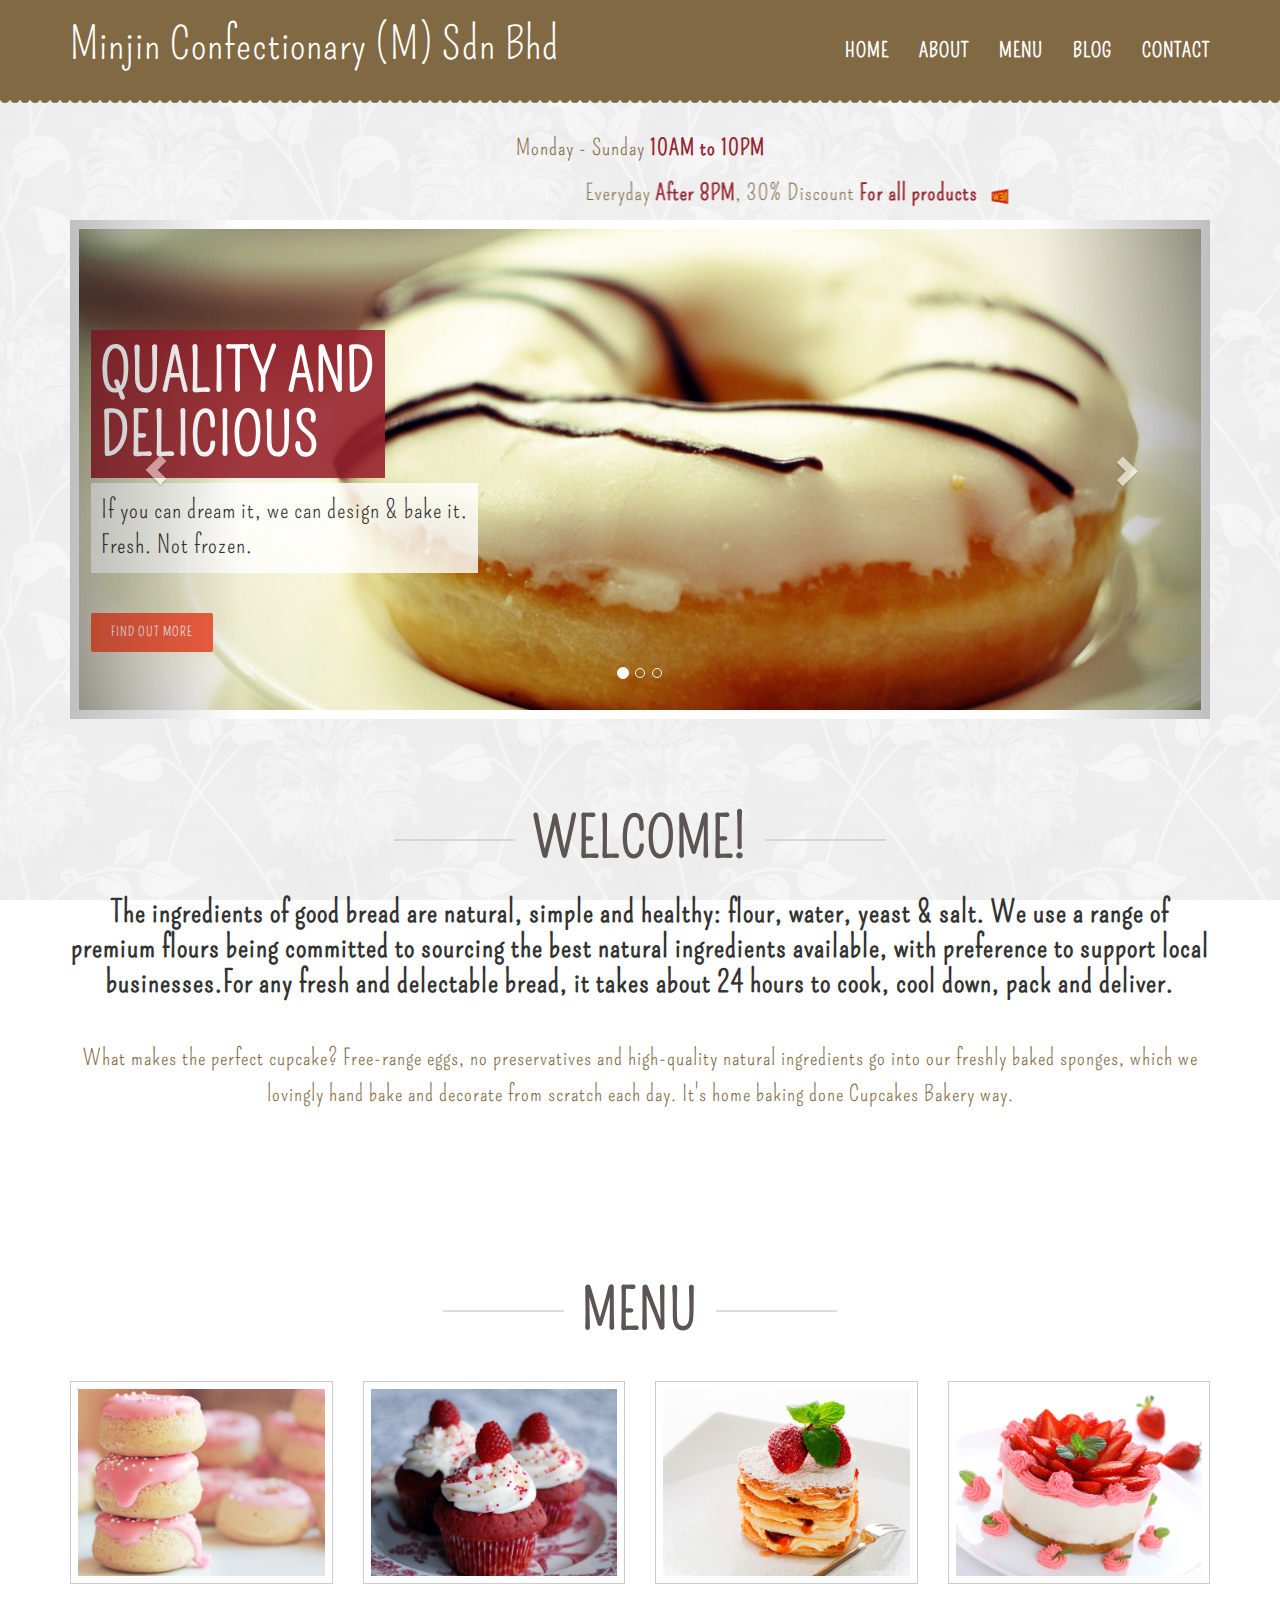
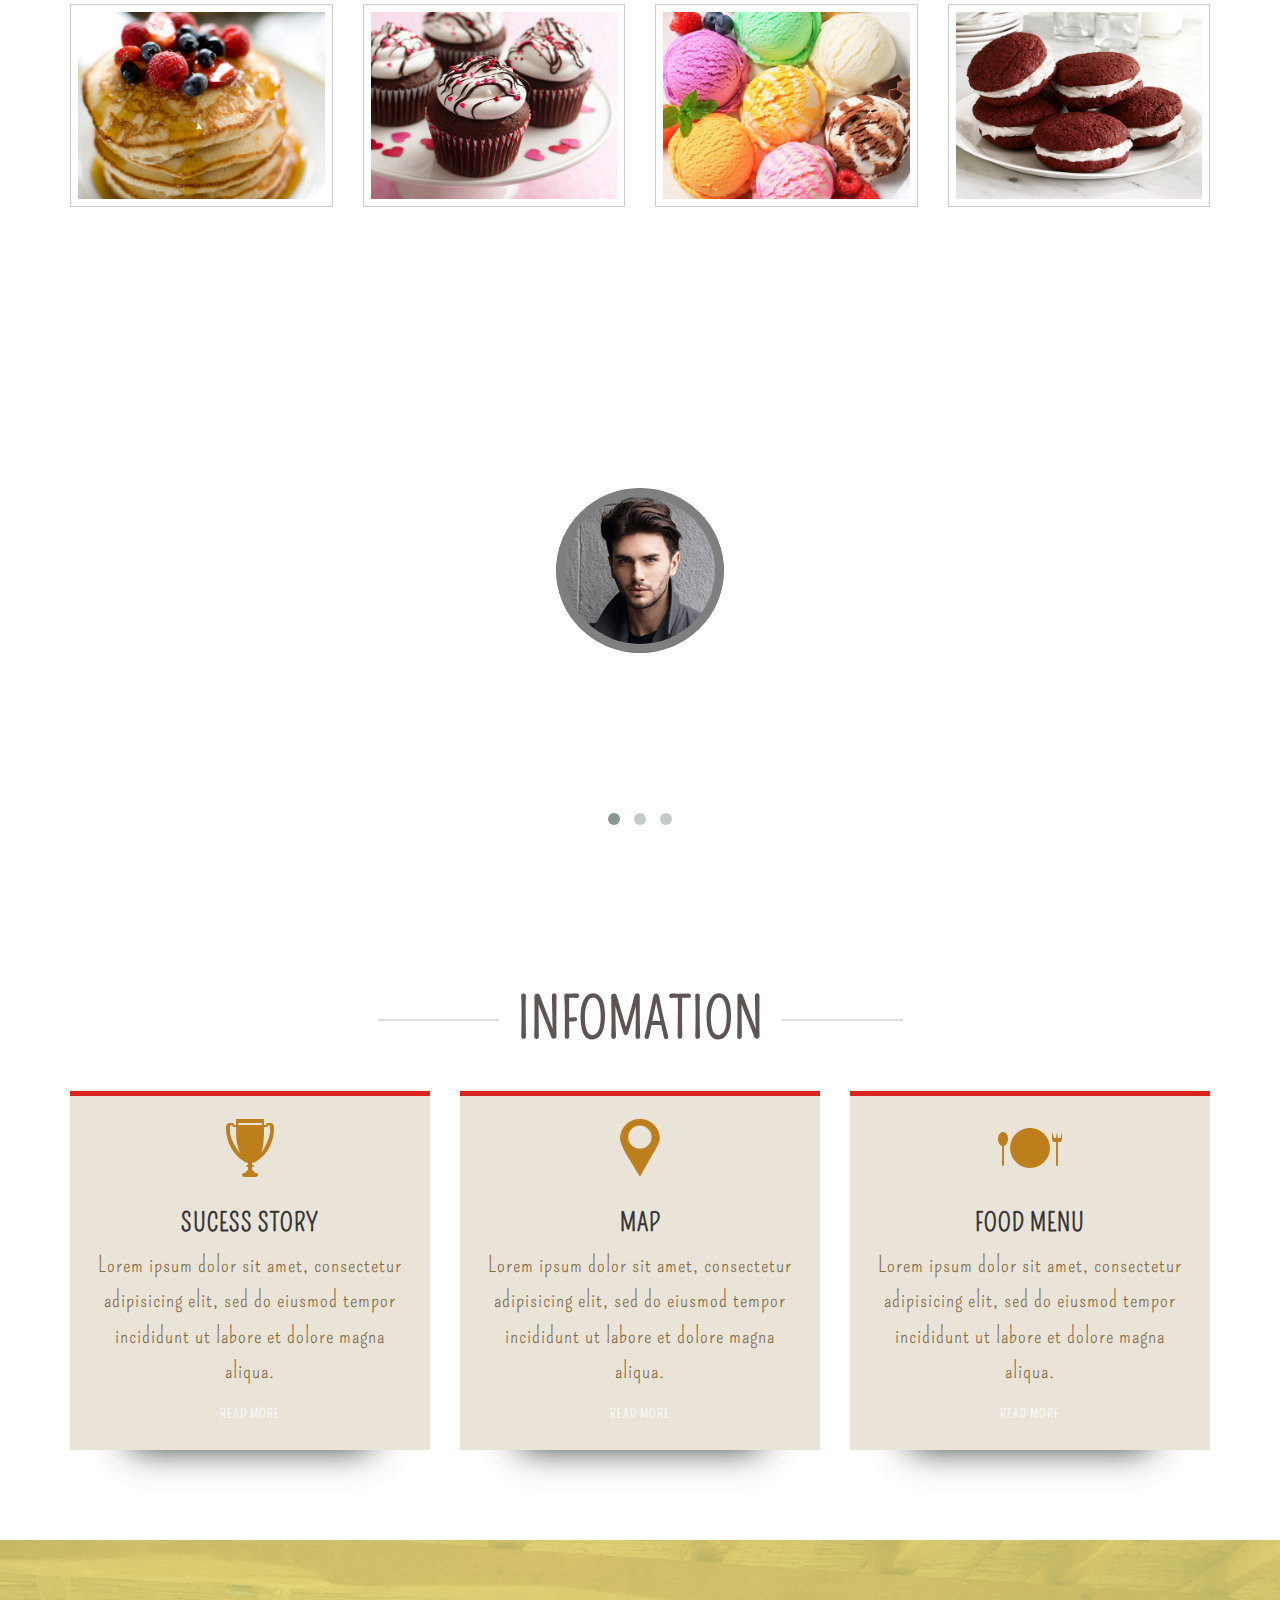
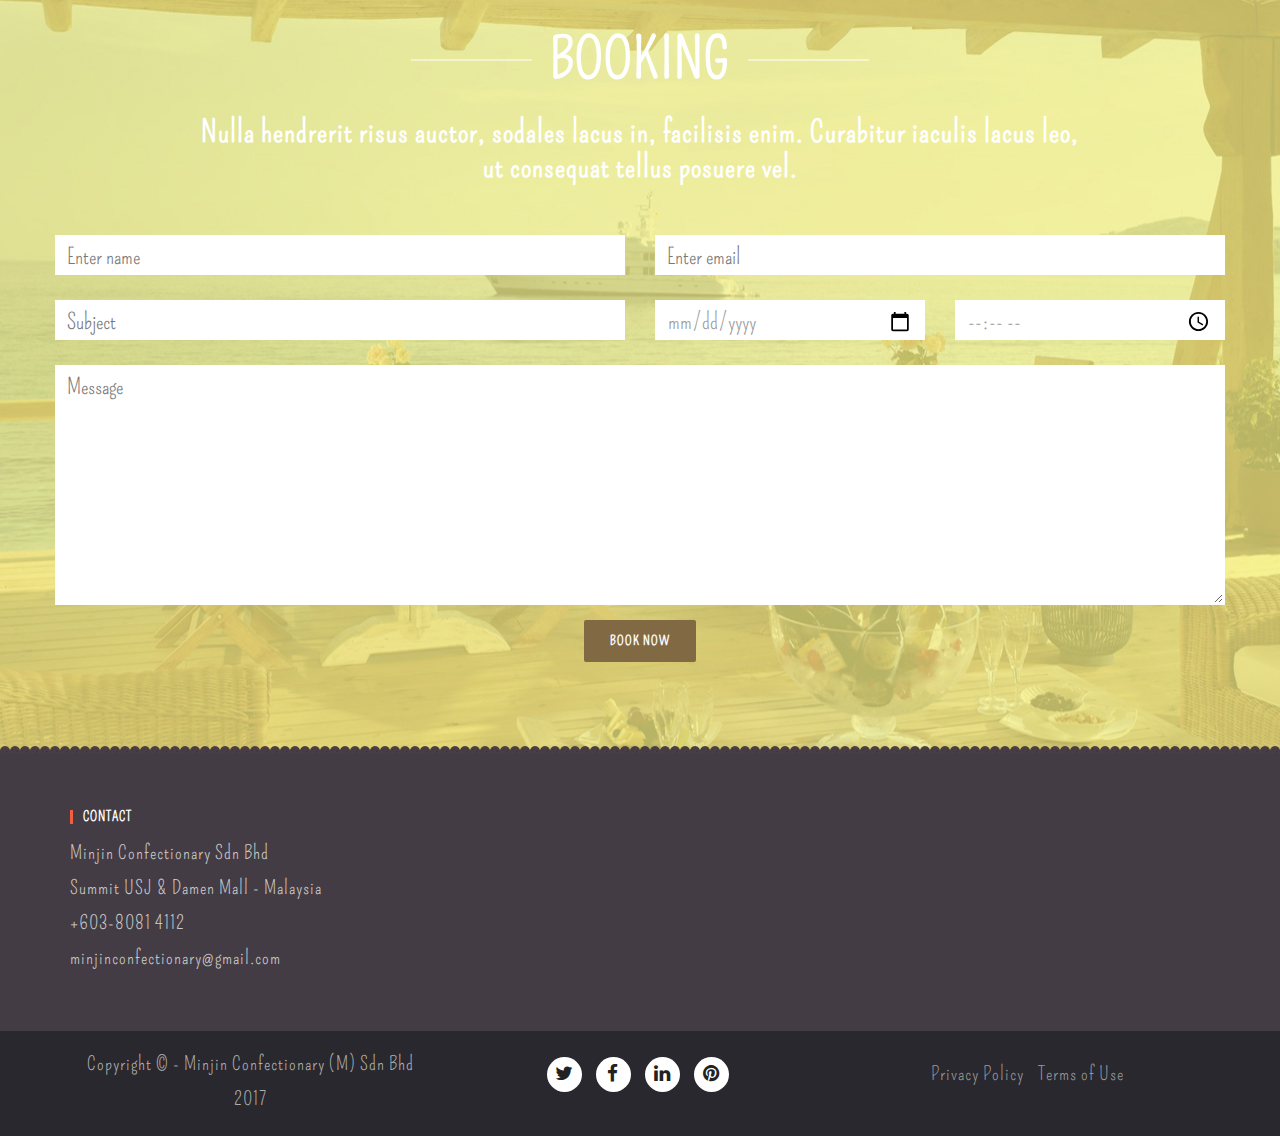
<file: index.html>
<html>
<head>
  <!-- META DATA -->
	<meta charset="utf-8" />
    <meta http-equiv="X-UA-Compatible" content="IE=edge" />
    <meta name="viewport" content="width=device-width, initial-scale=1" />
    <meta name="description" content="Minjin Confectionary Sdn Bhd">
    <meta name="author" content="https://minjinconfectionary.github.io">

	<title>Minjin - Confectionary</title>
  
	<!-- Bootstrap Core CSS -->
    <link rel="stylesheet" href="css/bootstrap.min.css"  type="text/css">
	
	<!-- Owl Carousel Assets -->
    <link href="owl-carousel/owl.carousel.css" rel="stylesheet">
    <link href="owl-carousel/owl.theme.css" rel="stylesheet">
	
	<!-- Custom CSS -->
    <link rel="stylesheet" href="css/style.css">
	
	<!-- Custom Fonts -->
    <link rel="stylesheet" href="font-awesome-4.4.0/css/font-awesome.min.css"  type="text/css">
	<link href='http://fonts.googleapis.com/css?family=Asap:400,700' rel='stylesheet' type='text/css'>
	
	<!-- HTML5 Shim and Respond.js IE8 support of HTML5 elements and media queries -->
    <!-- WARNING: Respond.js doesn't work if you view the page via file:// -->
    <!--[if lt IE 9]>
        <script src="js/html5shiv.js"></script>
        <script src="js/respond.min.js"></script>
    <![endif]-->
	
</head>

 <body>

	<!-- /////////////////////////////////////////Navigation -->
    <nav class="navbar navbar-default navbar-fixed-top">
        <div class="container">
            <!-- Brand and toggle get grouped for better mobile display -->
            <div class="navbar-header page-scroll">
                <button type="button" class="navbar-toggle" data-toggle="collapse" data-target="#bs-example-navbar-collapse-1">
                    <span class="sr-only">Toggle navigation</span>
                    <span class="icon-bar"></span>
                    <span class="icon-bar"></span>
                    <span class="icon-bar"></span>
                </button>
                <a class="navbar-brand page-scroll" href="#page-top">Minjin Confectionary (M) Sdn Bhd</a>
            </div>

            <!-- Collect the nav links, forms, and other content for toggling -->
            <div class="collapse navbar-collapse" id="bs-example-navbar-collapse-1">
                <ul class="nav navbar-nav navbar-right">
                    <li class="hidden">
                        <a href="#page-top"></a>
                    </li>
                    <li>
                        <a class="page-scroll" href="index.html">Home</a>
                    </li>
                    <li>
                        <a class="page-scroll" href="single.html">About</a>
                    </li>
                    <li>
                        <a class="page-scroll" href="menu.html">Menu</a>
                    </li>
                    <li>
                        <a class="page-scroll" href="archive.html">Blog</a>
                    </li>
                    <li>
                        <a class="page-scroll" href="contact.html">Contact</a>
                    </li>
                </ul>
            </div>
            <!-- /.navbar-collapse -->
        </div>
        <!-- /.container-fluid -->
    </nav>
	<!-- Navigation -->
	<header class="container">
		<p class="text-center">Monday - Sunday <strong>10AM to 10PM</strong></p>
		<marquee behavior="alternate" direction="left">
			<p align="text-center">Everyday <strong>After 8PM</strong>, 30% Discount <strong>For all products</strong>
			<img src="images/new.gif" alt="" width="30" height="15" border="0"></img></p>
		</marquee>
		<!-- CAROUSEL -->
		<div id="carousel-example-generic" class="carousel slide" data-ride="carousel" data-interval="4000">
			<!-- Indicators -->
			<ol class="carousel-indicators">
				<li data-target="#carousel-example-generic" data-slide-to="0" class="active"></li>
				<li data-target="#carousel-example-generic" data-slide-to="1"></li>
				<li data-target="#carousel-example-generic" data-slide-to="2"></li>
			</ol>
		 
			<!-- Wrapper for slides -->
			<div class="carousel-inner">
				<div class="item active">
					<img src="images/banner1.jpg" alt="...">
					<!-- Static Header -->
					<div class="header-text hidden-xs">
						<h1>Quality and<br/>Delicious</h1></br>
						<p>If you can dream it, we can design & bake it.<br/>Fresh. Not frozen.</p></br>
						<a href="#" class="btn btn-primary btn-xl page-scroll">Find Out More</a>
					</div><!-- /header-text -->
				</div>
				<div class="item">
					<img src="images/banner2.jpg" alt="...">
					<!-- Static Header -->
					<div class="header-text hidden-xs">
						<h1>Quality and<br/>Delicious</h1></br>
						<p>Everyone is happy with a cupcake in their hand. <br/>Expressions with confection.</p></br>
						<a href="#" class="btn btn-primary btn-xl page-scroll">Find Out More</a>
					</div><!-- /header-text -->
				</div>
				<div class="item">
					<img src="images/banner3.jpg" alt="...">
					<!-- Static Header -->
					<div class="header-text hidden-xs">
						<h1>Quality and<br/>Delicious</h1></br>
						<p>Beautiful design. Exceptional taste. <br/>Because every cake has a story to tell.</p></br>
						<a href="#" class="btn btn-primary btn-xl page-scroll">Find Out More</a>
					</div><!-- /header-text -->
				</div>
			</div>
		 
			<!-- Controls -->
			<a class="left carousel-control" href="#carousel-example-generic" role="button" data-slide="prev">
				<span class="glyphicon glyphicon-chevron-left"></span>
			</a>
			<a class="right carousel-control" href="#carousel-example-generic" role="button" data-slide="next">
				<span class="glyphicon glyphicon-chevron-right"></span>
			</a>
		</div> <!-- Carousel -->
	</header>

	
	<!-- /////////////////////////////////////////Content -->
	<div id="page-content">
	
		<!-- ////////////Content Box 01 -->
		<section class="box-content box-1">
			<div class="container">
				<div class="heading">
					<h2>
						<span class="hr">Welcome!</span>
					</h2>
					<div class="intro">The ingredients of good bread are natural, simple and healthy: flour, water, yeast & salt. We use a range of premium flours being committed to sourcing the best natural ingredients available, with preference to support local businesses.For any fresh and delectable bread, it takes about 24 hours to cook, cool down, pack and deliver.</div>
				</div>
				<div class="row">
					<p>What makes the perfect cupcake? Free-range eggs, no preservatives and high-quality natural ingredients go into our freshly baked sponges, which we lovingly hand bake and decorate from scratch each day. It's home baking done Cupcakes Bakery way.</p>
				</div>
			</div>
		</section>
		
		<!-- ////////////Content Box 02 -->
		<section class="box-content box-2 box-style-1" id="services">
			<div class="container">
				<div class="heading">
					<h2>
						<span class="hr">Menu</span>
					</h2>
				</div>
				<div class="row">
					<div class="col-lg-3 col-md-3 col-sm-6 col-xs-12">
						<div class="item-container">
							<a href="#">
								<div class="item-caption">
									<div class="item-caption-inner">
										<div class="item-caption-inner1">
											<h3>RM 3</h3>
											<span>Only</span>
										</div>
									</div>
								</div>
								<img src="images/menu-1.jpg" />
							</a>
						</div>
						<div class="item-container">
							<a href="#">
								<div class="item-caption">
									<div class="item-caption-inner">
										<div class="item-caption-inner1">
											<h3>RM 3</h3>
											<span>Only</span>
										</div>
									</div>
								</div>
								<img src="images/menu-5.jpg" />
							</a>
						</div>
					</div>
					<div class="col-lg-3 col-md-3 col-sm-6 col-xs-12">
						<div class="item-container">
							<a href="#">
								<div class="item-caption">
									<div class="item-caption-inner">
										<div class="item-caption-inner1">
											<h3>$45</h3>
											<span>Only</span>
										</div>
									</div>
								</div>
								<img src="images/menu-2.jpg" />
							</a>
						</div>
						<div class="item-container">
							<a href="#">
								<div class="item-caption">
									<div class="item-caption-inner">
										<div class="item-caption-inner1">
											<h3>$45</h3>
											<span>Only</span>
										</div>
									</div>
								</div>
								<img src="images/menu-6.jpg" />
							</a>
						</div>
					</div>
					<div class="col-lg-3 col-md-3 col-sm-6 col-xs-12">
						<div class="item-container">
							<a href="#">
								<div class="item-caption">
									<div class="item-caption-inner">
										<div class="item-caption-inner1">
											<h3>$45</h3>
											<span>Only</span>
										</div>
									</div>
								</div>
								<img src="images/menu-3.jpg" />
							</a>
						</div>
						<div class="item-container">
							<a href="#">
								<div class="item-caption">
									<div class="item-caption-inner">
										<div class="item-caption-inner1">
											<h3>$45</h3>
											<span>Only</span>
										</div>
									</div>
								</div>
								<img src="images/menu-7.jpg" />
							</a>
						</div>
					</div>
					<div class="col-lg-3 col-md-3 col-sm-6 col-xs-12">
						<div class="item-container">
							<a href="#">
								<div class="item-caption">
									<div class="item-caption-inner">
										<div class="item-caption-inner1">
											<h3>$45</h3>
											<span>Only</span>
										</div>
									</div>
								</div>
								<img src="images/menu-4.jpg" />
							</a>
						</div>
						<div class="item-container">
							<a href="#">
								<div class="item-caption">
									<div class="item-caption-inner">
										<div class="item-caption-inner1">
											<h3>$45</h3>
											<span>Only</span>
										</div>
									</div>
								</div>
								<img src="images/menu-8.jpg" />
							</a>
						</div>
					</div>
				</div>
			</div>
		</section>
		
		<!-- ////////////Content Box 3 -->
		<section class="box-content box-3 box-style-3">
			<div class="container">
				<div class="heading">
					<h2>
						<span class="hr" style="color: #fff;">Clients Say</span>
					</h2>
				</div>
				<div class="row">
					<div id="owl-brand" class="owl-carousel">
						<div class="item text-center">
							<img src="images/partner1.png" class="img-circle" />
							<p>Lorem Ipsum is simply dummy text of the printing and typesetting industry. Lorem Ipsum has been the industrys standard dummy text ever since the 1500s, when an unknown printer took a galley.</p>
							<span>Catherine Grace - America</span>
						</div>
						<div class="item text-center">
							<img src="images/partner2.png" class="img-circle" />
							<p>Lorem Ipsum is simply dummy text of the printing and typesetting industry. Lorem Ipsum has been the industrys standard dummy text ever since the 1500s, when an unknown printer took a galley.</p>
							<span>Catherine Grace - America</span>
						</div>
						<div class="item text-center">
							<img src="images/partner3.png" class="img-circle" />
							<p>Lorem Ipsum is simply dummy text of the printing and typesetting industry. Lorem Ipsum has been the industrys standard dummy text ever since the 1500s, when an unknown printer took a galley.</p>
							<span>Catherine Grace - America</span>
						</div>
					</div>
				</div>
			</div>
		</section>
		
		<!-- ////////////Content Box 04 -->
		<section class="box-content box-4 box-style-1" id="services">
			<div class="container">
				<div class="heading">
					<h2>
						<span class="hr">Infomation</span>
					</h2>
				</div>
				<div class="row">
					<div class="col-sm-4">
						<div class="service">
							<a href="single.html"><img src="images/icon1.png" title="icon-name"></a>
							<h3>Sucess Story</h3>
							<p>Lorem ipsum dolor sit amet, consectetur adipisicing elit, sed do eiusmod tempor incididunt ut labore et dolore magna aliqua. </p>
							<a class="btn btn-2 btn-sm" href="single.html">Read More</a>
							
						</div>
			 		</div>
			 		<div class="col-sm-4">
						<div class="service">
							<a href="contact.html"><img src="images/icon3.png" title="icon-name"></a>
							<h3>Map</h3>
							<p>Lorem ipsum dolor sit amet, consectetur adipisicing elit, sed do eiusmod tempor incididunt ut labore et dolore magna aliqua. </p>
							<a class="btn btn-2 btn-sm" href="contact.html">Read More</a>
						</div>
			 		</div>
			 		<div class="col-sm-4">
						<div class="service">
							<a href="menu.html"><img src="images/icon2.png" title="icon-name"></a>
							<h3>Food Menu</h3>
							<p>Lorem ipsum dolor sit amet, consectetur adipisicing elit, sed do eiusmod tempor incididunt ut labore et dolore magna aliqua. </p>
							<a class="btn btn-2 btn-sm" href="menu.html">Read More</a>
						</div>
			 		</div>	
				</div>
			</div>
		</section>
		
		<!-- ////////////Content Box 05 -->
		<section class="box-content box-5 box-style-2" id="contact">
			<div class="container">
				<div class="heading">
					<h2>
						<span class="hr" style="color: #fff;">Booking</span>
					</h2>
					<div class="intro">Nulla hendrerit risus auctor, sodales lacus in, facilisis enim. Curabitur iaculis lacus leo,<br/> ut consequat tellus posuere vel.</div>
				</div>
				<div class="row">
					<div>
						<form name="form1" method="post" action="">
							<div class="row">
								<div class="col-md-6">
									<div class="form-group">
									<input type="text" class="form-control input-lg" name="name" id="name" placeholder="Enter name" required="required" />
									</div>
								</div>
								<div class="col-md-6">
									<div class="form-group">
										<input type="email" class="form-control input-lg" name="email" id="email" placeholder="Enter email" required="required" />
									</div>
								</div>
							</div>
							<div class="row">
								<div class="col-md-6">
									<div class="form-group">
										<input type="text" class="form-control input-lg" name="subject" id="subject" placeholder="Subject" required="required" />
									</div>
								</div>
								<div class="col-md-3">
									<div class="form-group">
										<input type="date" class="form-control input-lg" name="date" id="date" placeholder="Date" required="required" />
									</div>
								</div>
								<div class="col-md-3">
									<div class="form-group">
										<input type="time" class="form-control input-lg" name="time" id="time" placeholder="Time" required="required" />
									</div>
								</div>
							</div>
							<div class="row">
								<div class="col-md-12">
									<div class="form-group">
										<textarea name="message" id="message" class="form-control" rows="4" cols="25" required="required"
										placeholder="Message"></textarea>
									</div>						
									<center><button type="submit" class="btn btn-skin" name="btnBooking" id="btnBbooking">
								Book Now</button></center>
								</div>
							</div>
						</form>
					</div>
				</div>
			</div>
		</section>
	</div>
	
	<!-- FOOTER -->
	<footer>
		<div class="wrap-footer">
			<div class="container">
				<div class="row"> 
					<div class="col-footer col-md-3">
						<h2 class="footer-title">CONTACT</h2>
						<span>Minjin Confectionary Sdn Bhd<br>
							Summit USJ & Damen Mall - Malaysia<br></span>
						   <span>+603-8081 4112</span>
						<span>minjinconfectionary@gmail.com</span>
					</div>
				</div>
			</div>
		</div>
		<div class="bottom-footer">
			<div class="container">
				<div class="row">
					<div class="col-md-4">
						<p>Copyright &copy - Minjin Confectionary (M) Sdn Bhd 2017</a></p>
					</div>
					<div class="col-md-4">
						<ul class="list-inline social-buttons">
							<li><a href="#"><i class="fa fa-twitter"></i></a>
							</li>
							<li><a href="https://www.facebook.com/pages/Minjin-Bakery/136436886710881"><i class="fa fa-facebook"></i></a>
							</li>
							<li><a href="#"><i class="fa fa-linkedin"></i></a>
							</li>
							<li><a href="#"><i class="fa fa-pinterest"></i></a>
							</li>
						</ul>
					</div>
					<div class="col-md-4">
						<ul class="list-inline quicklinks">
							<li><a href="#">Privacy Policy</a>
							</li>
							<li><a href="#">Terms of Use</a>
							</li>
						</ul>
					</div>
				</div>
			</div>
		</div>
	</footer>
  
	<!-- jQuery -->
	<script type="text/javascript" src="js/jquery-2.1.1.js"></script>
	<script type="text/javascript" src="js/bootstrap.min.js"></script>
	
	<!-- Custom Theme JavaScript -->
	<script src="js/agency.js"></script>

	<!-- Plugin JavaScript -->
	<script src="js/jquery.easing.min.js"></script>
	<script src="js/classie.js"></script>
	<script src="js/cbpAnimatedHeader.js"></script>
	
	<!-- carousel -->
	<script src="owl-carousel/owl.carousel.js"></script>
    <script>
    $(document).ready(function() {
      $("#owl-brand").owlCarousel({
        autoPlay: 3000,
        items : 1,
		itemsDesktop : [1199,1],
        itemsDesktopSmall : [979,2],
		navigation: false,
      });
    });
    </script>
	
	<!-- Google Map -->
	<script>
		$('.maps').click(function () {
		$('.maps iframe').css("pointer-events", "auto");
	});

	$( ".maps" ).mouseleave(function() {
	  $('.maps iframe').css("pointer-events", "none"); 
	});
	</script>
</body>
</html>
</file>
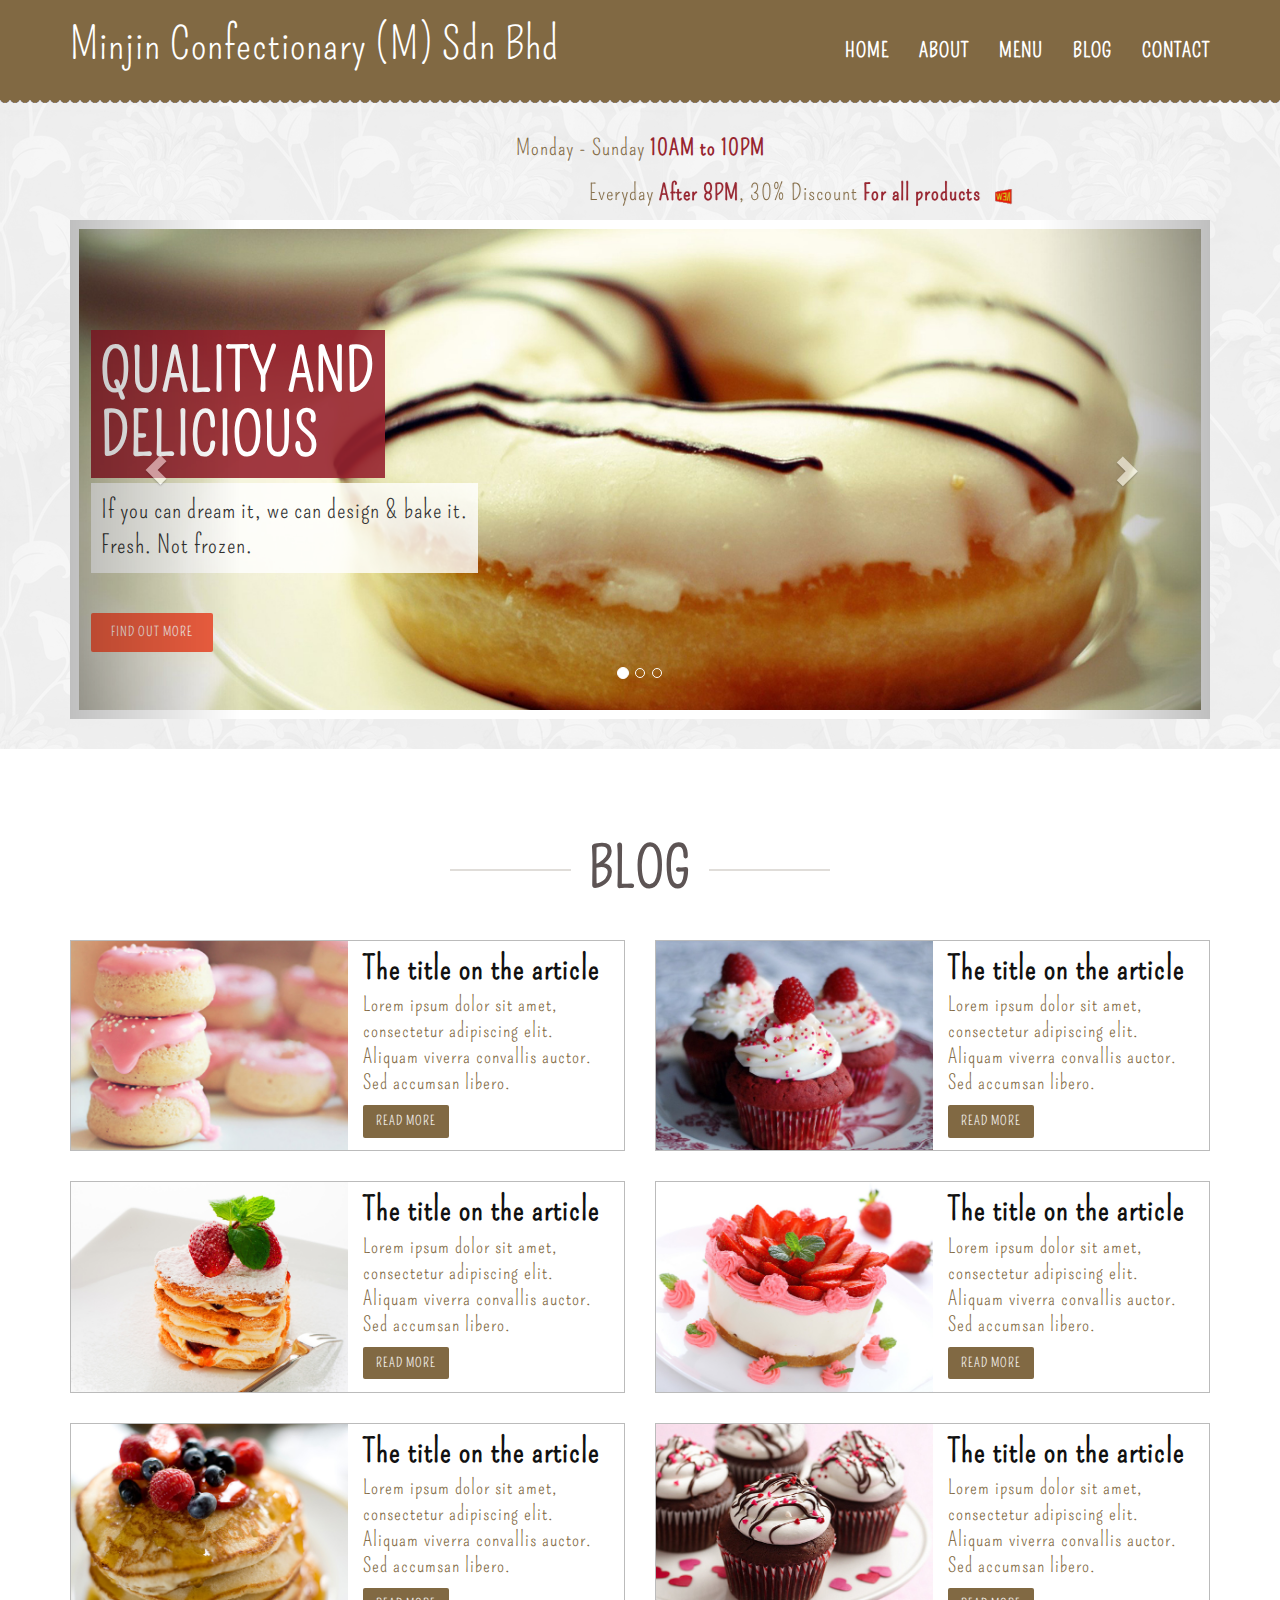
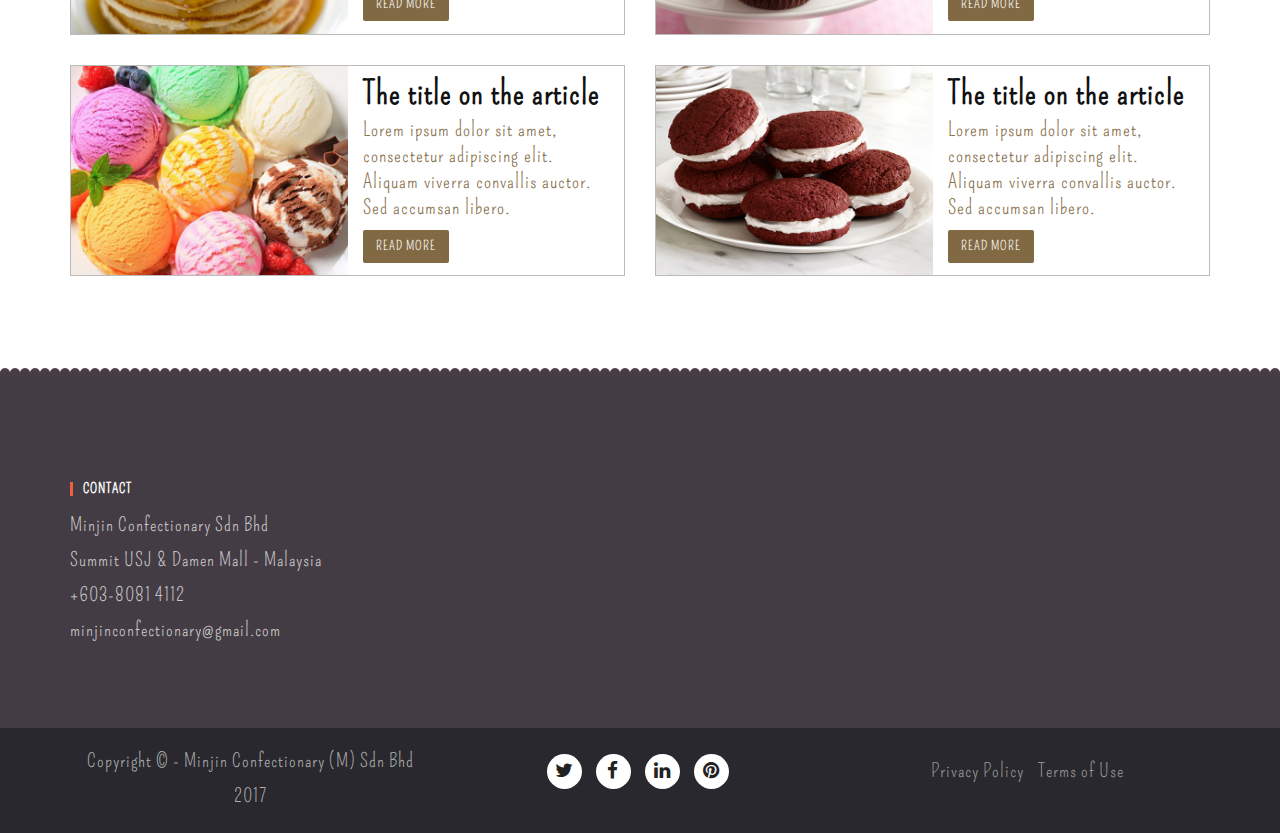
<file: archive.html>
<html>
<head>
  <!-- META DATA -->
	<meta charset="utf-8" />
    <meta http-equiv="X-UA-Compatible" content="IE=edge" />
    <meta name="viewport" content="width=device-width, initial-scale=1" />
    <meta name="description" content="Mijnin Confectionary - Buy bithday cakes, Cafe">
    <meta name="author" content="https://www.minjinconfectionary.github.io">

	<title>Minjin Confectionary (M) Sdn Bhd</title>
  
	<!-- Bootstrap Core CSS -->
    <link rel="stylesheet" href="css/bootstrap.min.css"  type="text/css">
	
	<!-- Owl Carousel Assets -->
    <link href="owl-carousel/owl.carousel.css" rel="stylesheet">
    <link href="owl-carousel/owl.theme.css" rel="stylesheet">
	
	<!-- Custom CSS -->
    <link rel="stylesheet" href="css/style.css">
	
	<!-- Custom Fonts -->
    <link rel="stylesheet" href="font-awesome-4.4.0/css/font-awesome.min.css"  type="text/css">
	<link href='http://fonts.googleapis.com/css?family=Asap:400,700' rel='stylesheet' type='text/css'>
	
	<!-- HTML5 Shim and Respond.js IE8 support of HTML5 elements and media queries -->
    <!-- WARNING: Respond.js doesn't work if you view the page via file:// -->
    <!--[if lt IE 9]>
        <script src="js/html5shiv.js"></script>
        <script src="js/respond.min.js"></script>
    <![endif]-->
	
</head>

 <body>


	<!-- /////////////////////////////////////////Navigation -->
    <nav class="navbar navbar-default navbar-fixed-top">
        <div class="container">
            <!-- Brand and toggle get grouped for better mobile display -->
            <div class="navbar-header page-scroll">
                <button type="button" class="navbar-toggle" data-toggle="collapse" data-target="#bs-example-navbar-collapse-1">
                    <span class="sr-only">Toggle navigation</span>
                    <span class="icon-bar"></span>
                    <span class="icon-bar"></span>
                    <span class="icon-bar"></span>
                </button>
                <a class="navbar-brand page-scroll" href="#page-top">Minjin Confectionary (M) Sdn Bhd</a>
            </div>

            <!-- Collect the nav links, forms, and other content for toggling -->
            <div class="collapse navbar-collapse" id="bs-example-navbar-collapse-1">
                <ul class="nav navbar-nav navbar-right">
                    <li class="hidden">
                        <a href="#page-top"></a>
                    </li>
                    <li>
                        <a class="page-scroll" href="index.html">Home</a>
                    </li>
                    <li>
                        <a class="page-scroll" href="single.html">About</a>
                    </li>
                    <li>
                        <a class="page-scroll" href="menu.html">Menu</a>
                    </li>
                    <li>
                        <a class="page-scroll" href="archive.html">Blog</a>
                    </li>
                    <li>
                        <a class="page-scroll" href="contact.html">Contact</a>
                    </li>
                </ul>
            </div>
            <!-- /.navbar-collapse -->
        </div>
        <!-- /.container-fluid -->
    </nav>
	<!-- Navigation -->
	<header class="container">
		<p class="text-center">Monday - Sunday <strong>10AM to 10PM</strong></p>
		<marquee behavior="alternate" direction="left">
			<p align="text-center">Everyday <strong>After 8PM</strong>, 30% Discount <strong>For all products</strong>
			<img src="images/new.gif" alt="" width="30" height="15" border="0"></img></p>
		</marquee>
		<!-- CAROUSEL -->
		<div id="carousel-example-generic" class="carousel slide" data-ride="carousel" data-interval="4000">
			<!-- Indicators -->
			<ol class="carousel-indicators">
				<li data-target="#carousel-example-generic" data-slide-to="0" class="active"></li>
				<li data-target="#carousel-example-generic" data-slide-to="1"></li>
				<li data-target="#carousel-example-generic" data-slide-to="2"></li>
			</ol>
		 
			<!-- Wrapper for slides -->
			<div class="carousel-inner">
				<div class="item active">
					<img src="images/banner1.jpg" alt="...">
					<!-- Static Header -->
					<div class="header-text hidden-xs">
						<h1>Quality and<br/>Delicious</h1></br>
						<p>If you can dream it, we can design & bake it.<br/>Fresh. Not frozen.</p></br>
						<a href="#" class="btn btn-primary btn-xl page-scroll">Find Out More</a>
					</div><!-- /header-text -->
				</div>
				<div class="item">
					<img src="images/banner2.jpg" alt="...">
					<!-- Static Header -->
					<div class="header-text hidden-xs">
						<h1>Quality and<br/>Delicious</h1></br>
						<p>Everyone is happy with a cupcake in their hand. <br/>Expressions with confection.</p></br>
						<a href="#" class="btn btn-primary btn-xl page-scroll">Find Out More</a>
					</div><!-- /header-text -->
				</div>
				<div class="item">
					<img src="images/banner3.jpg" alt="...">
					<!-- Static Header -->
					<div class="header-text hidden-xs">
						<h1>Quality and<br/>Delicious</h1></br>
						<p>Beautiful design. Exceptional taste. <br/>Because every cake has a story to tell.</p></br>
						<a href="#" class="btn btn-primary btn-xl page-scroll">Find Out More</a>
					</div><!-- /header-text -->
				</div>
			</div>
		 
			<!-- Controls -->
			<a class="left carousel-control" href="#carousel-example-generic" role="button" data-slide="prev">
				<span class="glyphicon glyphicon-chevron-left"></span>
			</a>
			<a class="right carousel-control" href="#carousel-example-generic" role="button" data-slide="next">
				<span class="glyphicon glyphicon-chevron-right"></span>
			</a>
		</div> <!-- Carousel -->
	</header>

	
	<!-- /////////////////////////////////////////Content -->
	<div id="page-content">
		<div id="main-content">
			<div class="container">
				<article>
					<div class="heading">
						<h2>
							<span class="hr">Blog</span>
						</h2>
					</div>
					<div class="row">
						<div class="col-md-6">
							<div class="clearfix box-archive">
								<div class="col-md-6">
									<img src="images/menu-1.jpg"/>
								</div>
								<div class="col-md-6">
									<div class="wrapper">
										<h3>The title on the article</h3>
										<p>Lorem ipsum dolor sit amet, consectetur adipiscing elit. Aliquam viverra convallis auctor. Sed accumsan libero.</p>
										<a class="btn btn-1" href="#">Read More</a>
									</div>
								</div>
							</div>
						</div>
						<div class="col-md-6">
							<div class="clearfix box-archive">
								<div class="col-md-6">
									<img src="images/menu-2.jpg"/>
								</div>
								<div class="col-md-6">
									<div class="wrapper">
										<h3>The title on the article</h3>
										<p>Lorem ipsum dolor sit amet, consectetur adipiscing elit. Aliquam viverra convallis auctor. Sed accumsan libero.</p>
										<a class="btn btn-1" href="#">Read More</a>
									</div>
								</div>
							</div>
						</div>
					</div>
					<div class="row">
						<div class="col-md-6">
							<div class="clearfix box-archive">
								<div class="col-md-6">
									<img src="images/menu-3.jpg"/>
								</div>
								<div class="col-md-6">
									<div class="wrapper">
										<h3>The title on the article</h3>
										<p>Lorem ipsum dolor sit amet, consectetur adipiscing elit. Aliquam viverra convallis auctor. Sed accumsan libero.</p>
										<a class="btn btn-1" href="#">Read More</a>
									</div>
								</div>
							</div>
						</div>
						<div class="col-md-6">
							<div class="clearfix box-archive">
								<div class="col-md-6">
									<img src="images/menu-4.jpg"/>
								</div>
								<div class="col-md-6">
									<div class="wrapper">
										<h3>The title on the article</h3>
										<p>Lorem ipsum dolor sit amet, consectetur adipiscing elit. Aliquam viverra convallis auctor. Sed accumsan libero.</p>
										<a class="btn btn-1" href="#">Read More</a>
									</div>
								</div>
							</div>
						</div>
					</div>
					<div class="row">
						<div class="col-md-6">
							<div class="clearfix box-archive">
								<div class="col-md-6">
									<img src="images/menu-5.jpg"/>
								</div>
								<div class="col-md-6">
									<div class="wrapper">
										<h3>The title on the article</h3>
										<p>Lorem ipsum dolor sit amet, consectetur adipiscing elit. Aliquam viverra convallis auctor. Sed accumsan libero.</p>
										<a class="btn btn-1" href="#">Read More</a>
									</div>
								</div>
							</div>
						</div>
						<div class="col-md-6">
							<div class="clearfix box-archive">
								<div class="col-md-6">
									<img src="images/menu-6.jpg"/>
								</div>
								<div class="col-md-6">
									<div class="wrapper">
										<h3>The title on the article</h3>
										<p>Lorem ipsum dolor sit amet, consectetur adipiscing elit. Aliquam viverra convallis auctor. Sed accumsan libero.</p>
										<a class="btn btn-1" href="#">Read More</a>
									</div>
								</div>
							</div>
						</div>
					</div>
					<div class="row">
						<div class="col-md-6">
							<div class="clearfix box-archive">
								<div class="col-md-6">
									<img src="images/menu-7.jpg"/>
								</div>
								<div class="col-md-6">
									<div class="wrapper">
										<h3>The title on the article</h3>
										<p>Lorem ipsum dolor sit amet, consectetur adipiscing elit. Aliquam viverra convallis auctor. Sed accumsan libero.</p>
										<a class="btn btn-1" href="#">Read More</a>
									</div>
								</div>
							</div>
						</div>
						<div class="col-md-6">
							<div class="clearfix box-archive">
								<div class="col-md-6">
									<img src="images/menu-8.jpg"/>
								</div>
								<div class="col-md-6">
									<div class="wrapper">
										<h3>The title on the article</h3>
										<p>Lorem ipsum dolor sit amet, consectetur adipiscing elit. Aliquam viverra convallis auctor. Sed accumsan libero.</p>
										<a class="btn btn-1" href="#">Read More</a>
									</div>
								</div>
							</div>
						</div>
					</div>
				</article>
			</div>
		</div>
	</div>
	
	<!-- FOOTER -->
	<footer>
		<div class="wrap-footer">
			<div class="container">
				<div class="row"> 
					<div class="wrap-footer">
						<div class="container">
							<div class="row"> 
								<div class="col-footer col-md-3">
									<h2 class="footer-title">CONTACT</h2>
									<span>Minjin Confectionary Sdn Bhd<br>
										Summit USJ & Damen Mall - Malaysia<br></span>
									   <span>+603-8081 4112</span>
									<span>minjinconfectionary@gmail.com</span>
								</div>
							</div>
						</div>
					</div>
				</div>
			</div>
		</div>
		<div class="bottom-footer">
			<div class="container">
				<div class="row">
					<div class="col-md-4">
						<p>Copyright &copy - Minjin Confectionary (M) Sdn Bhd 2017</a></p>
					</div>
					<div class="col-md-4">
						<ul class="list-inline social-buttons">
							<li><a href="#"><i class="fa fa-twitter"></i></a>
							</li>
							<li><a href="https://www.facebook.com/pages/Minjin-Bakery/136436886710881"><i class="fa fa-facebook"></i></a>
							</li>
							<li><a href="#"><i class="fa fa-linkedin"></i></a>
							</li>
							<li><a href="#"><i class="fa fa-pinterest"></i></a>
							</li>
						</ul>
					</div>
					<div class="col-md-4">
						<ul class="list-inline quicklinks">
							<li><a href="#">Privacy Policy</a>
							</li>
							<li><a href="#">Terms of Use</a>
							</li>
						</ul>
					</div>
				</div>
			</div>
		</div>
	</footer>
  
	<!-- jQuery -->
	<script type="text/javascript" src="js/jquery-2.1.1.js"></script>
	<script type="text/javascript" src="js/bootstrap.min.js"></script>
	
	<!-- Custom Theme JavaScript -->
	<script src="js/agency.js"></script>

	<!-- Plugin JavaScript -->
	<script src="js/jquery.easing.min.js"></script>
	<script src="js/classie.js"></script>
	<script src="js/cbpAnimatedHeader.js"></script>
	
	<!-- carousel -->
	<script src="owl-carousel/owl.carousel.js"></script>
    <script>
    $(document).ready(function() {
      $("#owl-brand").owlCarousel({
        autoPlay: 3000,
        items : 1,
		itemsDesktop : [1199,1],
        itemsDesktopSmall : [979,2],
		navigation: false,
      });
    });
    </script>
	
	<!-- Google Map -->
	<script>
		$('.maps').click(function () {
		$('.maps iframe').css("pointer-events", "auto");
	});

	$( ".maps" ).mouseleave(function() {
	  $('.maps iframe').css("pointer-events", "none"); 
	});
	</script>
</body>
</html>
</file>
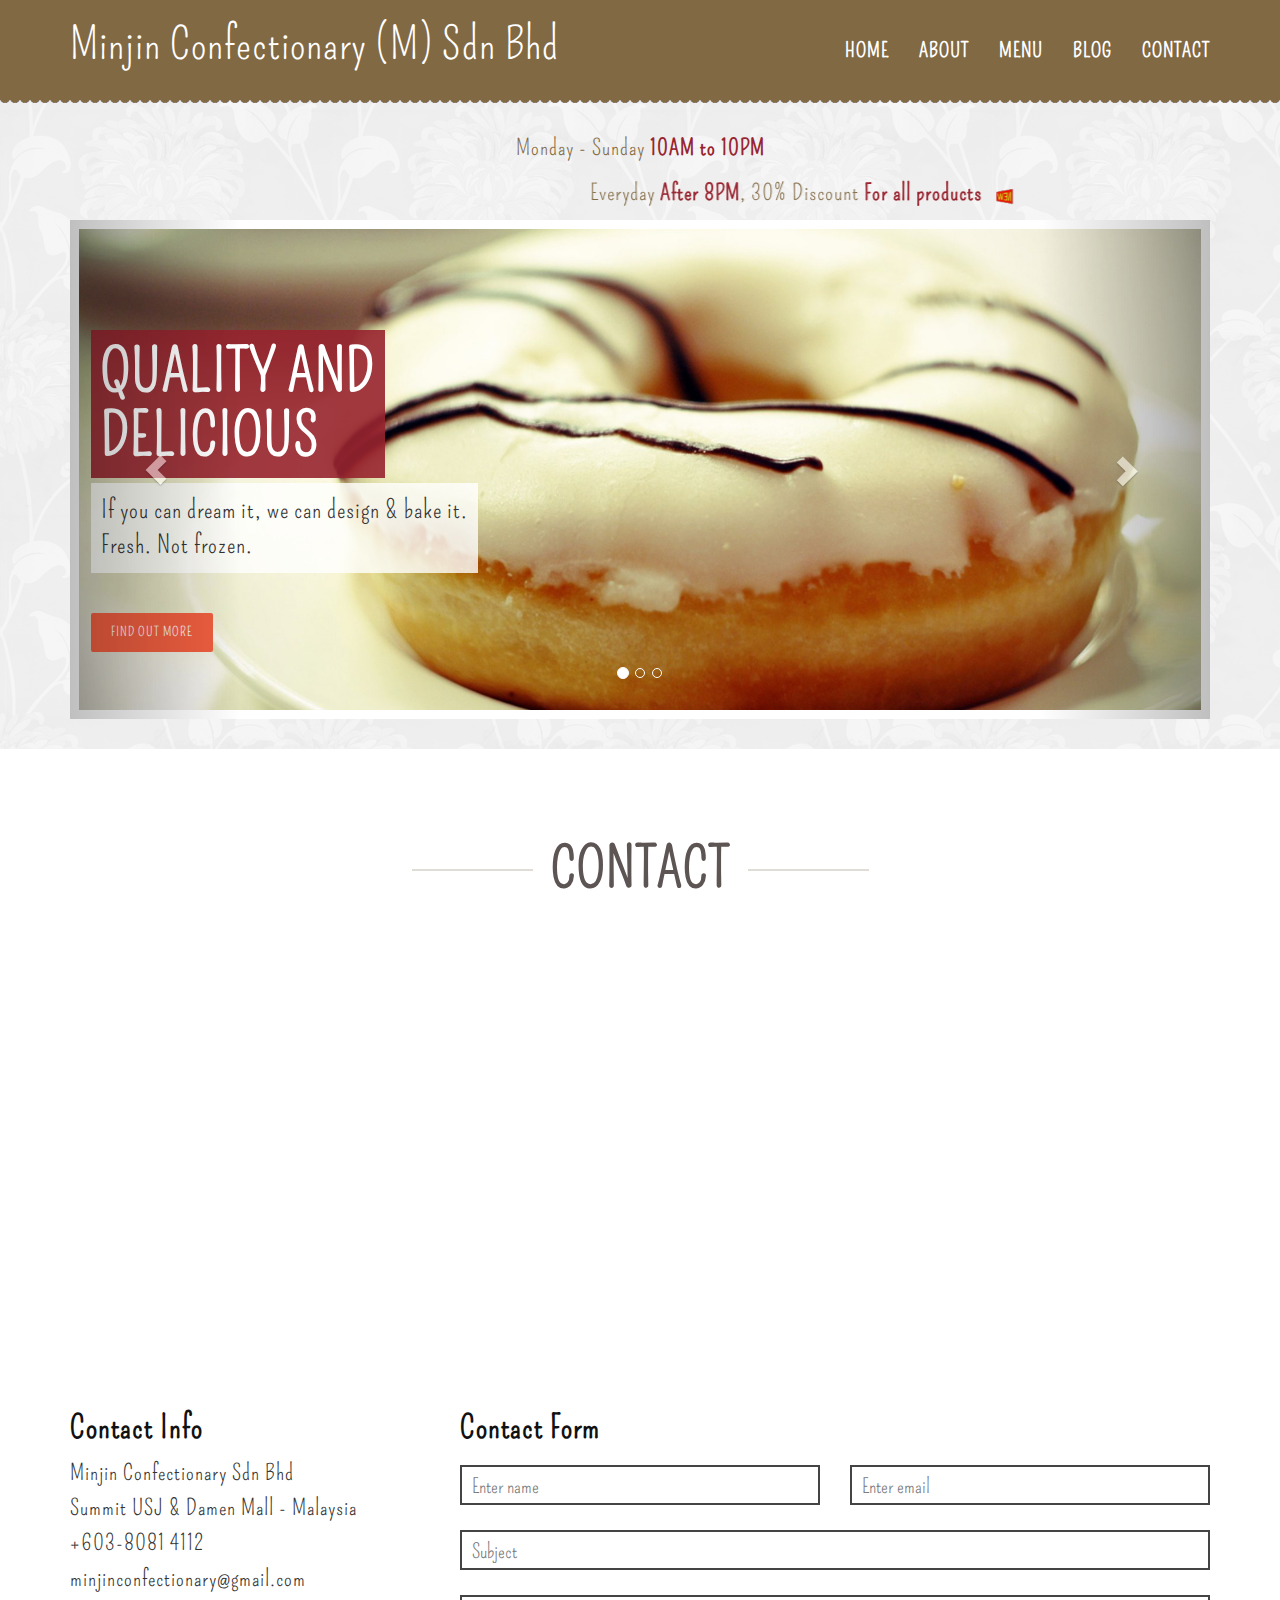
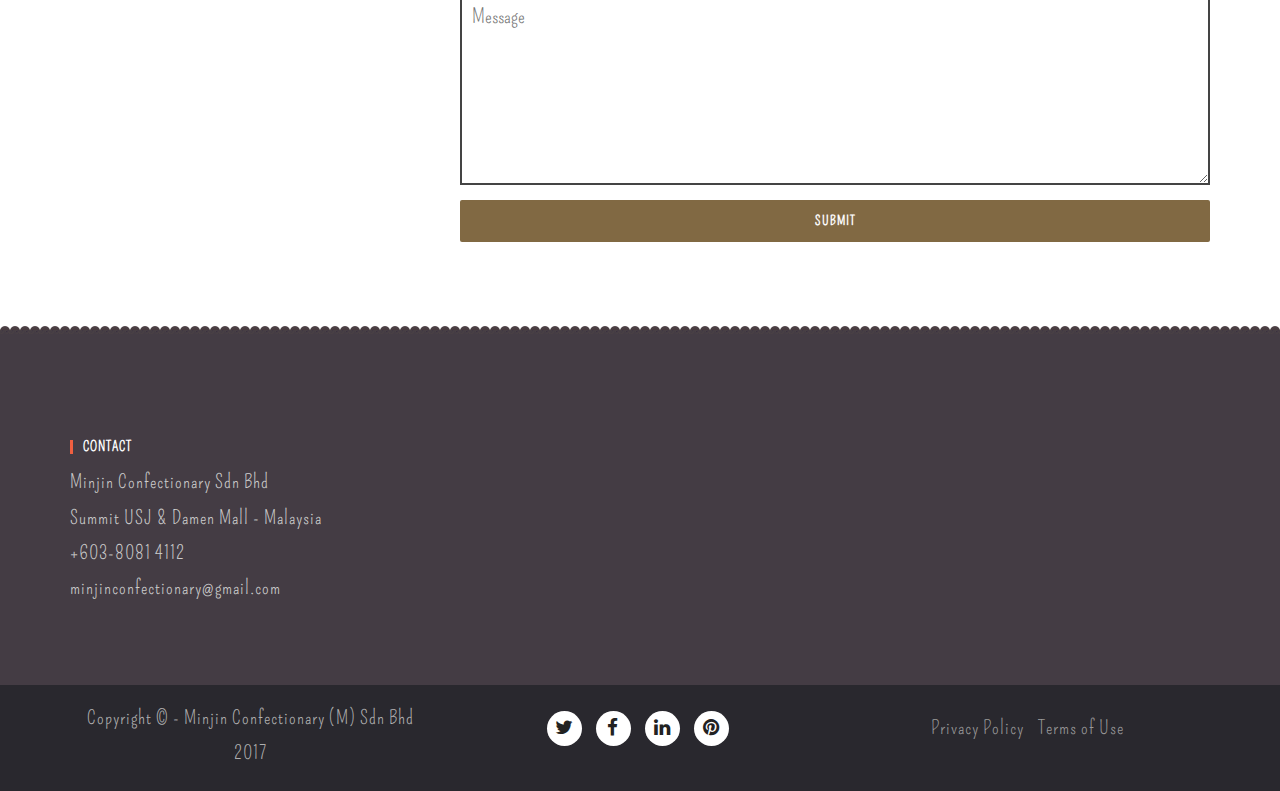
<file: contact.html>
<html>
<head>
  <!-- META DATA -->
	<meta charset="utf-8" />
    <meta http-equiv="X-UA-Compatible" content="IE=edge" />
    <meta name="viewport" content="width=device-width, initial-scale=1" />
    <meta name="description" content="Mijnin Confectionary - Buy bithday cakes, Cafe">
    <meta name="author" content="https://www.minjinconfectionary.github.io">

	<title>Minjin Confectionary (M) Sdn Bhd</title>
  
	<!-- Bootstrap Core CSS -->
    <link rel="stylesheet" href="css/bootstrap.min.css"  type="text/css">
	
	<!-- Owl Carousel Assets -->
    <link href="owl-carousel/owl.carousel.css" rel="stylesheet">
    <link href="owl-carousel/owl.theme.css" rel="stylesheet">
	
	<!-- Custom CSS -->
    <link rel="stylesheet" href="css/style.css">
	
	<!-- Custom Fonts -->
    <link rel="stylesheet" href="font-awesome-4.4.0/css/font-awesome.min.css"  type="text/css">
	<link href='http://fonts.googleapis.com/css?family=Asap:400,700' rel='stylesheet' type='text/css'>
	
	<!-- HTML5 Shim and Respond.js IE8 support of HTML5 elements and media queries -->
    <!-- WARNING: Respond.js doesn't work if you view the page via file:// -->
    <!--[if lt IE 9]>
        <script src="js/html5shiv.js"></script>
        <script src="js/respond.min.js"></script>
    <![endif]-->
	
</head>

 <body>


	<!-- /////////////////////////////////////////Navigation -->
    <nav class="navbar navbar-default navbar-fixed-top">
        <div class="container">
            <!-- Brand and toggle get grouped for better mobile display -->
            <div class="navbar-header page-scroll">
                <button type="button" class="navbar-toggle" data-toggle="collapse" data-target="#bs-example-navbar-collapse-1">
                    <span class="sr-only">Toggle navigation</span>
                    <span class="icon-bar"></span>
                    <span class="icon-bar"></span>
                    <span class="icon-bar"></span>
                </button>
                <a class="navbar-brand page-scroll" href="#page-top">Minjin Confectionary (M) Sdn Bhd</a>
            </div>

            <!-- Collect the nav links, forms, and other content for toggling -->
            <div class="collapse navbar-collapse" id="bs-example-navbar-collapse-1">
                <ul class="nav navbar-nav navbar-right">
                    <li class="hidden">
                        <a href="#page-top"></a>
                    </li>
                    <li>
                        <a class="page-scroll" href="index.html">Home</a>
                    </li>
                    <li>
                        <a class="page-scroll" href="single.html">About</a>
                    </li>
                    <li>
                        <a class="page-scroll" href="menu.html">Menu</a>
                    </li>
                    <li>
                        <a class="page-scroll" href="archive.html">Blog</a>
                    </li>
                    <li>
                        <a class="page-scroll" href="contact.html">Contact</a>
                    </li>
                </ul>
            </div>
            <!-- /.navbar-collapse -->
        </div>
        <!-- /.container-fluid -->
    </nav>
	<!-- Navigation -->
	<header class="container">
		<p class="text-center">Monday - Sunday <strong>10AM to 10PM</strong></p>
		<marquee behavior="alternate" direction="left">
			<p align="text-center">Everyday <strong>After 8PM</strong>, 30% Discount <strong>For all products</strong>
			<img src="images/new.gif" alt="" width="30" height="15" border="0"></img></p>
		</marquee>
		<!-- CAROUSEL -->
		<div id="carousel-example-generic" class="carousel slide" data-ride="carousel" data-interval="4000">
			<!-- Indicators -->
			<ol class="carousel-indicators">
				<li data-target="#carousel-example-generic" data-slide-to="0" class="active"></li>
				<li data-target="#carousel-example-generic" data-slide-to="1"></li>
				<li data-target="#carousel-example-generic" data-slide-to="2"></li>
			</ol>
		 
			<!-- Wrapper for slides -->
			<div class="carousel-inner">
				<div class="item active">
					<img src="images/banner1.jpg" alt="...">
					<!-- Static Header -->
					<div class="header-text hidden-xs">
						<h1>Quality and<br/>Delicious</h1></br>
						<p>If you can dream it, we can design & bake it.<br/>Fresh. Not frozen.</p></br>
						<a href="#" class="btn btn-primary btn-xl page-scroll">Find Out More</a>
					</div><!-- /header-text -->
				</div>
				<div class="item">
					<img src="images/banner2.jpg" alt="...">
					<!-- Static Header -->
					<div class="header-text hidden-xs">
						<h1>Quality and<br/>Delicious</h1></br>
						<p>Everyone is happy with a cupcake in their hand. <br/>Expressions with confection.</p></br>
						<a href="#" class="btn btn-primary btn-xl page-scroll">Find Out More</a>
					</div><!-- /header-text -->
				</div>
				<div class="item">
					<img src="images/banner3.jpg" alt="...">
					<!-- Static Header -->
					<div class="header-text hidden-xs">
						<h1>Quality and<br/>Delicious</h1></br>
						<p>Beautiful design. Exceptional taste. <br/>Because every cake has a story to tell.</p></br>
						<a href="#" class="btn btn-primary btn-xl page-scroll">Find Out More</a>
					</div><!-- /header-text -->
				</div>
			</div>
		 
			<!-- Controls -->
			<a class="left carousel-control" href="#carousel-example-generic" role="button" data-slide="prev">
				<span class="glyphicon glyphicon-chevron-left"></span>
			</a>
			<a class="right carousel-control" href="#carousel-example-generic" role="button" data-slide="next">
				<span class="glyphicon glyphicon-chevron-right"></span>
			</a>
		</div> <!-- Carousel -->
	</header>

	
	<!-- /////////////////////////////////////////Content -->
	<div id="page-content">
		<div id="main-content">
			<div class="container">
				<article>
					<div class="heading">
						<h2>
							<span class="hr">Contact</span>
						</h2>
					</div>
					<div class="row">
						<div class='embed-container maps'>
						<iframe src="https://www.google.com/maps/embed?pb=!1m14!1m8!1m3!1d8149819.804819924!2d109.6181485!3d4.140634!3m2!1i1024!2i768!4f13.1!3m3!1m2!1s0x31cc4ceb488b9d6d%3A0x28b3a64c94a0aa1e!2sMinjin!5e0!3m2!1sen!2smy!4v1505537879979" width="100%" height="450px" frameborder="0" style="border:0"></iframe>
						</div>
						<div class="col-md-4 box-item">
							<h3>Contact Info</h3>
							<span>Minjin Confectionary Sdn Bhd<br>
							Summit USJ & Damen Mall - Malaysia<br></span>
						   <span>+603-8081 4112</span>
						<span>minjinconfectionary@gmail.com</span>
						</div>
						<div class="col-md-8">
							<h3>Contact Form</h3>
							<form name="form1" method="post" action="contact.php">
								<div class="row">
									<div class="col-md-6">
										<div class="form-group">
										<input type="text" class="form-control input-lg" name="name" id="name" placeholder="Enter name" required="required" />
										</div>
									</div>
									<div class="col-md-6">
										<div class="form-group">
											<input type="email" class="form-control input-lg" name="email" id="email" placeholder="Enter email" required="required" />
										</div>
									</div>
								</div>
								<div class="row">
									<div class="col-md-12">
										<div class="form-group">
											<input type="text" class="form-control input-lg" name="subject" id="subject" placeholder="Subject" required="required" />
										</div>
									</div>
								</div>
								<div class="row">
									<div class="col-md-12">
										<div class="form-group">
											<textarea name="message" id="message" class="form-control" rows="4" cols="25" required="required"
											placeholder="Message" style="height: 190px;"></textarea>
										</div>						
										<button type="submit" class="btn btn-skin btn-block" name="submit" id="submit">Submit</button>
									</div>
								</div>
							</form>
						</div>
					</div>
				</article>
			</div>
		</div>
	</div>
	
	<!-- FOOTER -->
	<footer>
		<div class="wrap-footer">
			<div class="container">
				<div class="row"> 
					<div class="wrap-footer">
						<div class="container">
							<div class="row"> 
								<div class="col-footer col-md-3">
									<h2 class="footer-title">CONTACT</h2>
									<span>Minjin Confectionary Sdn Bhd<br>
										Summit USJ & Damen Mall - Malaysia<br></span>
									   <span>+603-8081 4112</span>
									<span>minjinconfectionary@gmail.com</span>
								</div>
							</div>
						</div>
					</div>
				</div>
			</div>
		</div>
		<div class="bottom-footer">
			<div class="container">
				<div class="row">
					<div class="col-md-4">
						<p>Copyright &copy - Minjin Confectionary (M) Sdn Bhd 2017</a></p>
					</div>
					<div class="col-md-4">
						<ul class="list-inline social-buttons">
							<li><a href="#"><i class="fa fa-twitter"></i></a>
							</li>
							<li><a href="https://www.facebook.com/pages/Minjin-Bakery/136436886710881"><i class="fa fa-facebook"></i></a>
							</li>
							<li><a href="#"><i class="fa fa-linkedin"></i></a>
							</li>
							<li><a href="#"><i class="fa fa-pinterest"></i></a>
							</li>
						</ul>
					</div>
					<div class="col-md-4">
						<ul class="list-inline quicklinks">
							<li><a href="#">Privacy Policy</a>
							</li>
							<li><a href="#">Terms of Use</a>
							</li>
						</ul>
					</div>
				</div>
			</div>
		</div>
	</footer>
  
	<!-- jQuery -->
	<script type="text/javascript" src="js/jquery-2.1.1.js"></script>
	<script type="text/javascript" src="js/bootstrap.min.js"></script>
	
	<!-- Custom Theme JavaScript -->
	<script src="js/agency.js"></script>

	<!-- Plugin JavaScript -->
	<script src="js/jquery.easing.min.js"></script>
	<script src="js/classie.js"></script>
	<script src="js/cbpAnimatedHeader.js"></script>
	
	<!-- carousel -->
	<script src="owl-carousel/owl.carousel.js"></script>
    <script>
    $(document).ready(function() {
      $("#owl-brand").owlCarousel({
        autoPlay: 3000,
        items : 1,
		itemsDesktop : [1199,1],
        itemsDesktopSmall : [979,2],
		navigation: false,
      });
    });
    </script>
	
	<!-- Google Map -->
	<script>
		$('.maps').click(function () {
		$('.maps iframe').css("pointer-events", "auto");
	});

	$( ".maps" ).mouseleave(function() {
	  $('.maps iframe').css("pointer-events", "none"); 
	});
	</script>
</body>
</html>
</file>
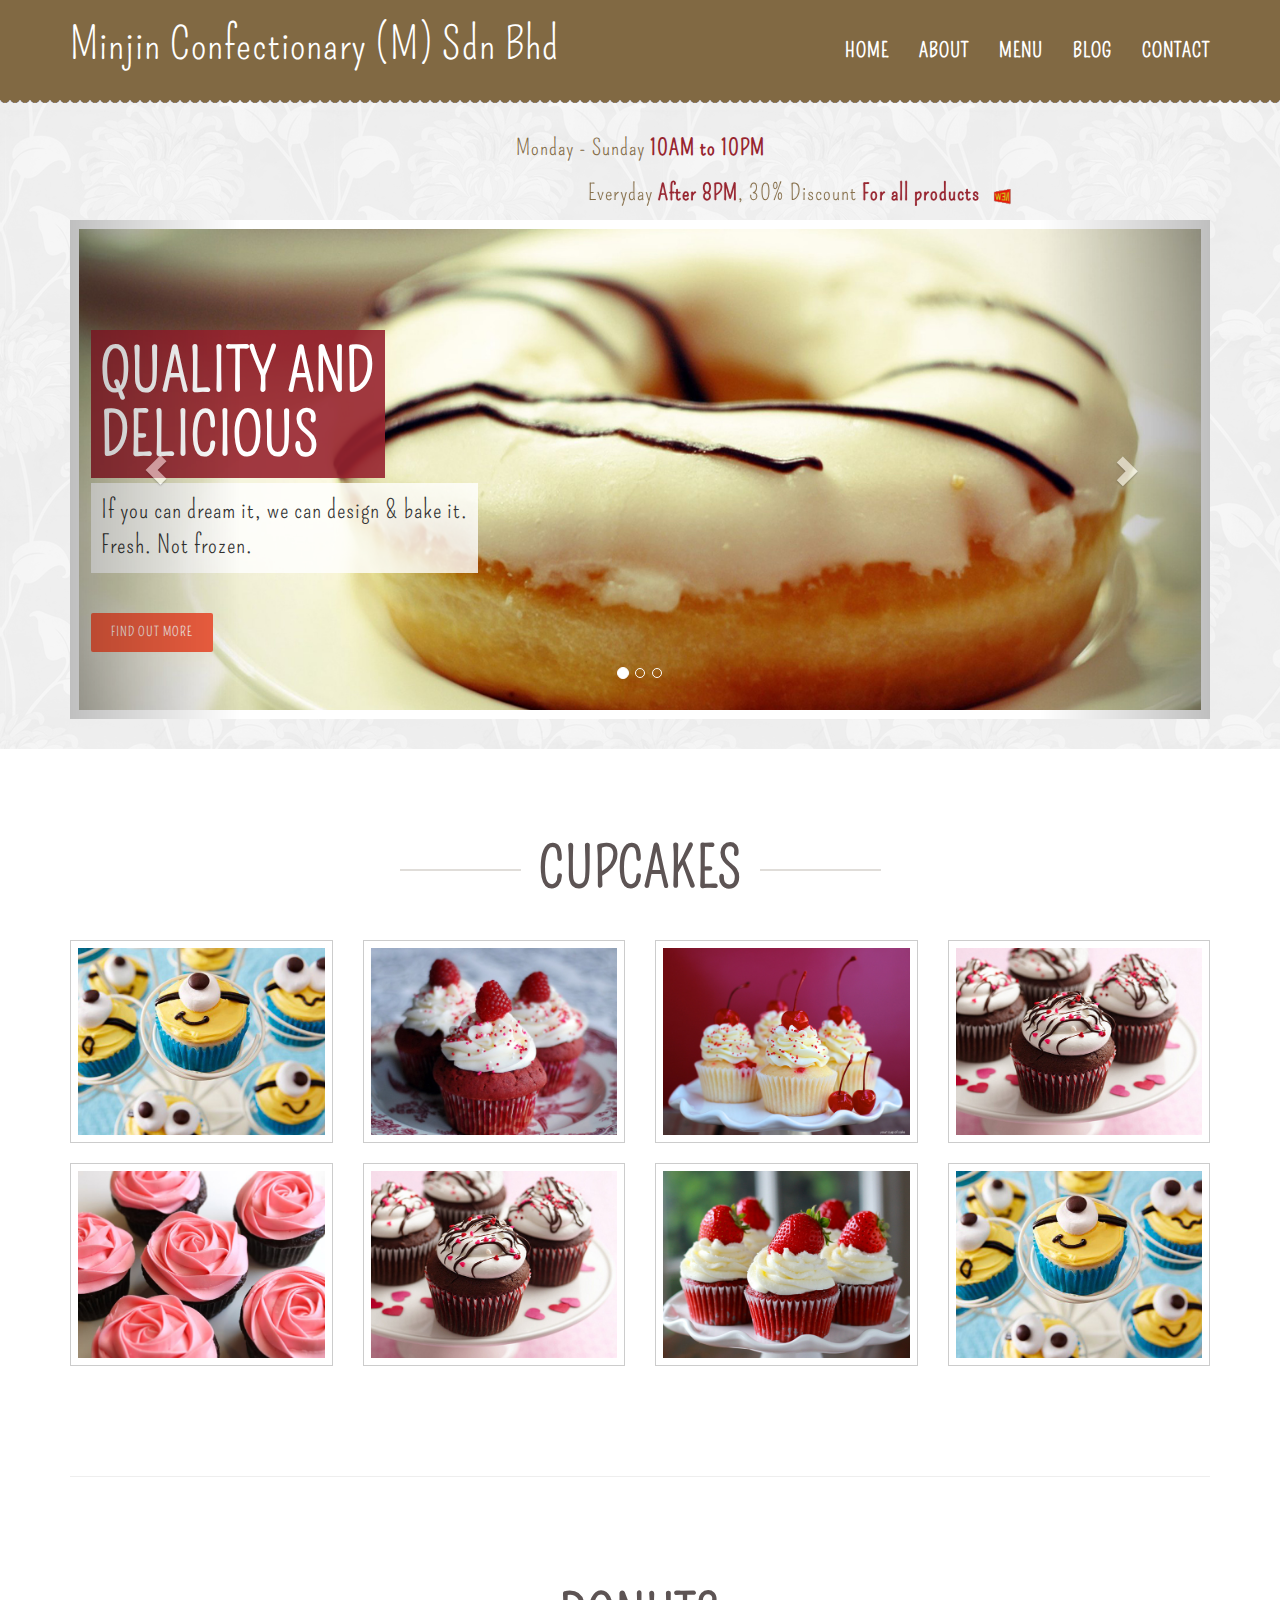
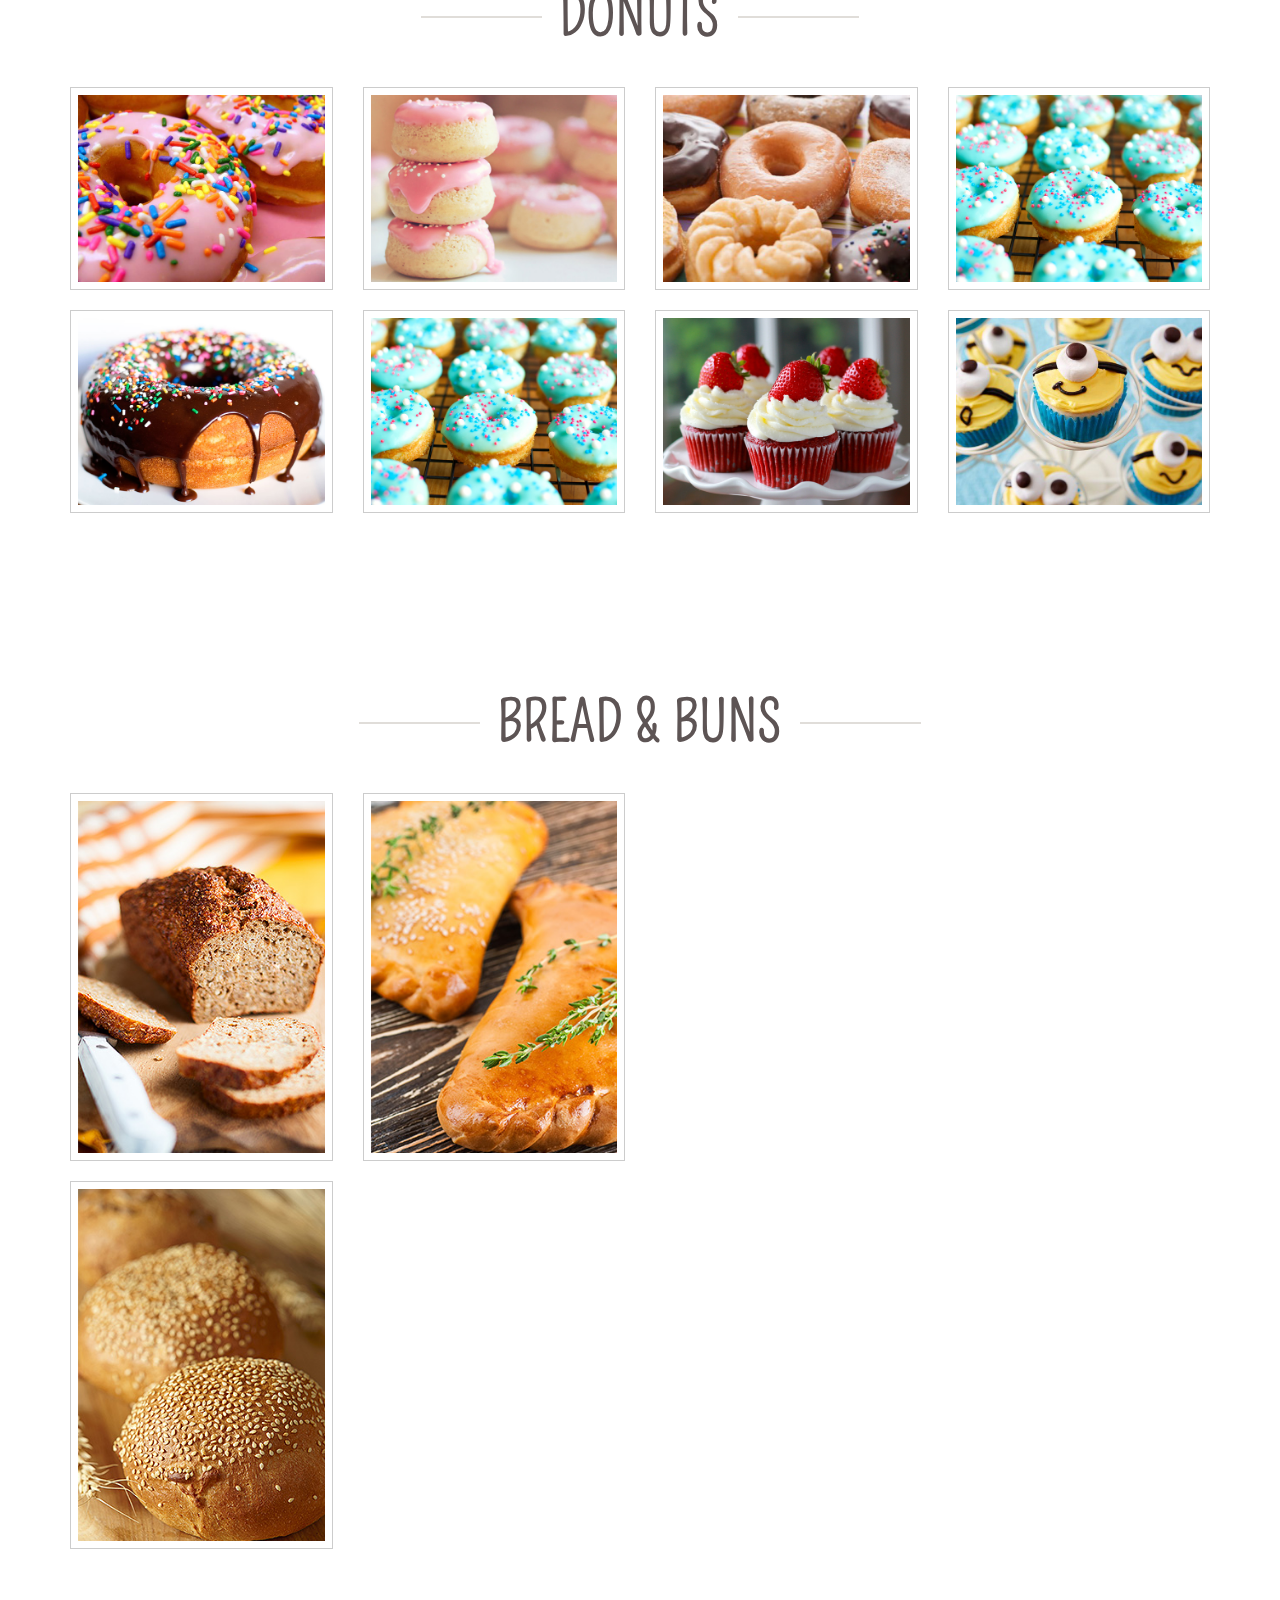
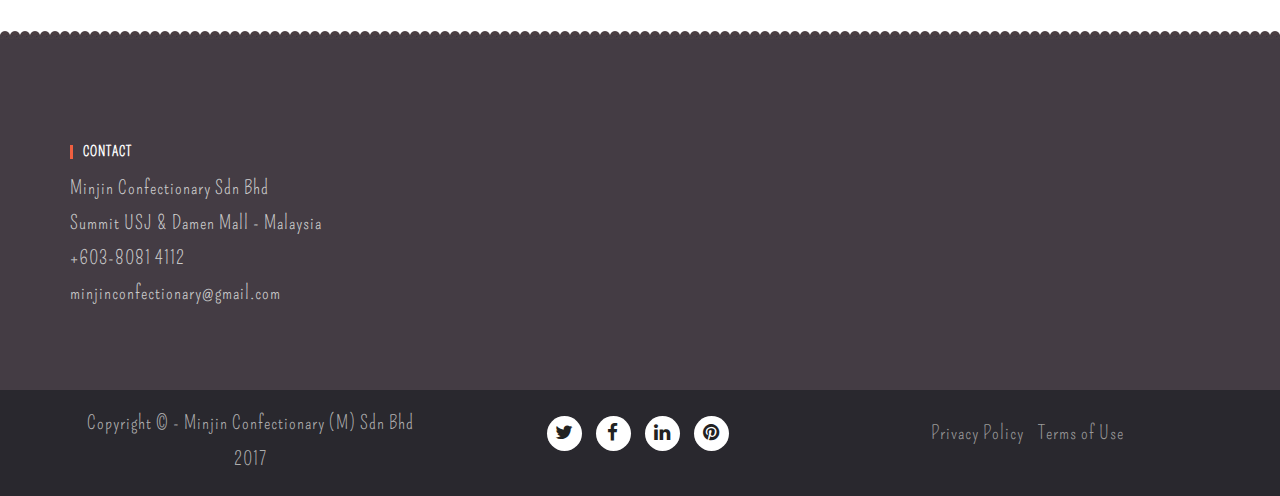
<file: menu.html>
<html>
<head>
  <!-- META DATA -->
	<meta charset="utf-8" />
    <meta http-equiv="X-UA-Compatible" content="IE=edge" />
    <meta name="viewport" content="width=device-width, initial-scale=1" />
    <meta name="description" content="Mijnin Confectionary - Buy bithday cakes, Cafe">
    <meta name="author" content="https://www.minjinconfectionary.github.io">

	<title>Minjin Confectionary (M) Sdn Bhd</title>
  
	<!-- Bootstrap Core CSS -->
    <link rel="stylesheet" href="css/bootstrap.min.css"  type="text/css">
	
	<!-- Owl Carousel Assets -->
    <link href="owl-carousel/owl.carousel.css" rel="stylesheet">
    <link href="owl-carousel/owl.theme.css" rel="stylesheet">
	
	<!-- Custom CSS -->
    <link rel="stylesheet" href="css/style.css">
	
	<!-- Custom Fonts -->
    <link rel="stylesheet" href="font-awesome-4.4.0/css/font-awesome.min.css"  type="text/css">
	<link href='http://fonts.googleapis.com/css?family=Asap:400,700' rel='stylesheet' type='text/css'>
	
	<!-- HTML5 Shim and Respond.js IE8 support of HTML5 elements and media queries -->
    <!-- WARNING: Respond.js doesn't work if you view the page via file:// -->
    <!--[if lt IE 9]>
        <script src="js/html5shiv.js"></script>
        <script src="js/respond.min.js"></script>
    <![endif]-->
	
</head>

 <body>


	<!-- /////////////////////////////////////////Navigation -->
    <nav class="navbar navbar-default navbar-fixed-top">
        <div class="container">
            <!-- Brand and toggle get grouped for better mobile display -->
            <div class="navbar-header page-scroll">
                <button type="button" class="navbar-toggle" data-toggle="collapse" data-target="#bs-example-navbar-collapse-1">
                    <span class="sr-only">Toggle navigation</span>
                    <span class="icon-bar"></span>
                    <span class="icon-bar"></span>
                    <span class="icon-bar"></span>
                </button>
                <a class="navbar-brand page-scroll" href="#page-top">Minjin Confectionary (M) Sdn Bhd</a>
            </div>

            <!-- Collect the nav links, forms, and other content for toggling -->
            <div class="collapse navbar-collapse" id="bs-example-navbar-collapse-1">
                <ul class="nav navbar-nav navbar-right">
                    <li class="hidden">
                        <a href="#page-top"></a>
                    </li>
                    <li>
                        <a class="page-scroll" href="index.html">Home</a>
                    </li>
                    <li>
                        <a class="page-scroll" href="single.html">About</a>
                    </li>
                    <li>
                        <a class="page-scroll" href="menu.html">Menu</a>
                    </li>
                    <li>
                        <a class="page-scroll" href="archive.html">Blog</a>
                    </li>
                    <li>
                        <a class="page-scroll" href="contact.html">Contact</a>
                    </li>
                </ul>
            </div>
            <!-- /.navbar-collapse -->
        </div>
        <!-- /.container-fluid -->
    </nav>
	<!-- Navigation -->
	<header class="container">
		<p class="text-center">Monday - Sunday <strong>10AM to 10PM</strong></p>
		<marquee behavior="alternate" direction="left">
			<p align="text-center">Everyday <strong>After 8PM</strong>, 30% Discount <strong>For all products</strong>
			<img src="images/new.gif" alt="" width="30" height="15" border="0"></img></p>
		</marquee>
		<!-- CAROUSEL -->
		<div id="carousel-example-generic" class="carousel slide" data-ride="carousel" data-interval="4000">
			<!-- Indicators -->
			<ol class="carousel-indicators">
				<li data-target="#carousel-example-generic" data-slide-to="0" class="active"></li>
				<li data-target="#carousel-example-generic" data-slide-to="1"></li>
				<li data-target="#carousel-example-generic" data-slide-to="2"></li>
			</ol>
		 
			<!-- Wrapper for slides -->
			<div class="carousel-inner">
				<div class="item active">
					<img src="images/banner1.jpg" alt="...">
					<!-- Static Header -->
					<div class="header-text hidden-xs">
						<h1>Quality and<br/>Delicious</h1></br>
						<p>If you can dream it, we can design & bake it.<br/>Fresh. Not frozen.</p></br>
						<a href="#" class="btn btn-primary btn-xl page-scroll">Find Out More</a>
					</div><!-- /header-text -->
				</div>
				<div class="item">
					<img src="images/banner2.jpg" alt="...">
					<!-- Static Header -->
					<div class="header-text hidden-xs">
						<h1>Quality and<br/>Delicious</h1></br>
						<p>Everyone is happy with a cupcake in their hand. <br/>Expressions with confection.</p></br>
						<a href="#" class="btn btn-primary btn-xl page-scroll">Find Out More</a>
					</div><!-- /header-text -->
				</div>
				<div class="item">
					<img src="images/banner3.jpg" alt="...">
					<!-- Static Header -->
					<div class="header-text hidden-xs">
						<h1>Quality and<br/>Delicious</h1></br>
						<p>Beautiful design. Exceptional taste. <br/>Because every cake has a story to tell.</p></br>
						<a href="#" class="btn btn-primary btn-xl page-scroll">Find Out More</a>
					</div><!-- /header-text -->
				</div>
			</div>
		 
			<!-- Controls -->
			<a class="left carousel-control" href="#carousel-example-generic" role="button" data-slide="prev">
				<span class="glyphicon glyphicon-chevron-left"></span>
			</a>
			<a class="right carousel-control" href="#carousel-example-generic" role="button" data-slide="next">
				<span class="glyphicon glyphicon-chevron-right"></span>
			</a>
		</div> <!-- Carousel -->
	</header>

	
	<!-- /////////////////////////////////////////Content -->
	<div id="page-content">
		<div id="main-content">
			<div class="container">
				<article>
					<div class="heading">
						<h2>
							<span class="hr">Cupcakes</span>
						</h2>
					</div>
					<div class="row">
						<div class="col-lg-3 col-md-3 col-sm-6 col-xs-12">
							<div class="item-container">
								<a href="#">
									<div class="item-caption">
										<div class="item-caption-inner">
											<div class="item-caption-inner1">
												<h3>$45</h3>
												<span>Only</span>
											</div>
										</div>
									</div>
									<img src="images/menu-9.jpg" />
								</a>
							</div>
							<div class="item-container">
								<a href="#">
									<div class="item-caption">
										<div class="item-caption-inner">
											<div class="item-caption-inner1">
												<h3>$45</h3>
												<span>Only</span>
											</div>
										</div>
									</div>
									<img src="images/menu-10.jpg" />
								</a>
							</div>
						</div>
						<div class="col-lg-3 col-md-3 col-sm-6 col-xs-12">
							<div class="item-container">
								<a href="#">
									<div class="item-caption">
										<div class="item-caption-inner">
											<div class="item-caption-inner1">
												<h3>$45</h3>
												<span>Only</span>
											</div>
										</div>
									</div>
									<img src="images/menu-2.jpg" />
								</a>
							</div>
							<div class="item-container">
								<a href="#">
									<div class="item-caption">
										<div class="item-caption-inner">
											<div class="item-caption-inner1">
												<h3>$45</h3>
												<span>Only</span>
											</div>
										</div>
									</div>
									<img src="images/menu-6.jpg" />
								</a>
							</div>
						</div>
						<div class="col-lg-3 col-md-3 col-sm-6 col-xs-12">
							<div class="item-container">
								<a href="#">
									<div class="item-caption">
										<div class="item-caption-inner">
											<div class="item-caption-inner1">
												<h3>$45</h3>
												<span>Only</span>
											</div>
										</div>
									</div>
									<img src="images/menu-11.jpg" />
								</a>
							</div>
							<div class="item-container">
								<a href="#">
									<div class="item-caption">
										<div class="item-caption-inner">
											<div class="item-caption-inner1">
												<h3>$45</h3>
												<span>Only</span>
											</div>
										</div>
									</div>
									<img src="images/menu-12.jpg" />
								</a>
							</div>
						</div>
						<div class="col-lg-3 col-md-3 col-sm-6 col-xs-12">
							<div class="item-container">
								<a href="#">
									<div class="item-caption">
										<div class="item-caption-inner">
											<div class="item-caption-inner1">
												<h3>$45</h3>
												<span>Only</span>
											</div>
										</div>
									</div>
									<img src="images/menu-6.jpg" />
								</a>
							</div>
							<div class="item-container">
								<a href="#">
									<div class="item-caption">
										<div class="item-caption-inner">
											<div class="item-caption-inner1">
												<h3>$45</h3>
												<span>Only</span>
											</div>
										</div>
									</div>
									<img src="images/menu-9.jpg" />
								</a>
							</div>
						</div>
					</div>
				</article>
				<hr>
				<article>
					<div class="heading">
						<h2>
							<span class="hr">Donuts</span>
						</h2>
					</div>
					<div class="row">
						<div class="col-lg-3 col-md-3 col-sm-6 col-xs-12">
							<div class="item-container">
								<a href="#">
									<div class="item-caption">
										<div class="item-caption-inner">
											<div class="item-caption-inner1">
												<h3>$45</h3>
												<span>Only</span>
											</div>
										</div>
									</div>
									<img src="images/menu-13.jpg" />
								</a>
							</div>
							<div class="item-container">
								<a href="#">
									<div class="item-caption">
										<div class="item-caption-inner">
											<div class="item-caption-inner1">
												<h3>$45</h3>
												<span>Only</span>
											</div>
										</div>
									</div>
									<img src="images/menu-14.jpg" />
								</a>
							</div>
						</div>
						<div class="col-lg-3 col-md-3 col-sm-6 col-xs-12">
							<div class="item-container">
								<a href="#">
									<div class="item-caption">
										<div class="item-caption-inner">
											<div class="item-caption-inner1">
												<h3>$45</h3>
												<span>Only</span>
											</div>
										</div>
									</div>
									<img src="images/menu-1.jpg" />
								</a>
							</div>
							<div class="item-container">
								<a href="#">
									<div class="item-caption">
										<div class="item-caption-inner">
											<div class="item-caption-inner1">
												<h3>$45</h3>
												<span>Only</span>
											</div>
										</div>
									</div>
									<img src="images/menu-15.jpg" />
								</a>
							</div>
						</div>
						<div class="col-lg-3 col-md-3 col-sm-6 col-xs-12">
							<div class="item-container">
								<a href="#">
									<div class="item-caption">
										<div class="item-caption-inner">
											<div class="item-caption-inner1">
												<h3>$45</h3>
												<span>Only</span>
											</div>
										</div>
									</div>
									<img src="images/menu-16.jpg" />
								</a>
							</div>
							<div class="item-container">
								<a href="#">
									<div class="item-caption">
										<div class="item-caption-inner">
											<div class="item-caption-inner1">
												<h3>$45</h3>
												<span>Only</span>
											</div>
										</div>
									</div>
									<img src="images/menu-12.jpg" />
								</a>
							</div>
						</div>
						<div class="col-lg-3 col-md-3 col-sm-6 col-xs-12">
							<div class="item-container">
								<a href="#">
									<div class="item-caption">
										<div class="item-caption-inner">
											<div class="item-caption-inner1">
												<h3>$45</h3>
												<span>Only</span>
											</div>
										</div>
									</div>
									<img src="images/menu-15.jpg" />
								</a>
							</div>
							<div class="item-container">
								<a href="#">
									<div class="item-caption">
										<div class="item-caption-inner">
											<div class="item-caption-inner1">
												<h3>$45</h3>
												<span>Only</span>
											</div>
										</div>
									</div>
									<img src="images/menu-9.jpg" />
								</a>
							</div>
						</div>
					</div>
				</article>
				<article>
					<div class="heading">
						<h2>
							<span class="hr">Bread & Buns</span>
						</h2>
					</div>
					<div class="row">
						<div class="col-lg-3 col-md-3 col-sm-6 col-xs-12">
							<div class="item-container">
								<a href="#">
									<div class="item-caption">
										<div class="item-caption-inner">
											<div class="item-caption-inner1">
												<h3>RM 3</h3>
												<span>Only</span>
											</div>
										</div>
									</div>
									<img src="images/allabread.jpg" />
								</a>
							</div>
							<div class="item-container">
								<a href="#">
									<div class="item-caption">
										<div class="item-caption-inner">
											<div class="item-caption-inner1">
												<h3>RM 5</h3>
												<span>Only</span>
											</div>
										</div>
									</div>
									<img src="images/burgerbuns.jpg" />
								</a>
							</div>
						</div>
						<div class="col-lg-3 col-md-3 col-sm-6 col-xs-12">
							<div class="item-container">
								<a href="#">
									<div class="item-caption">
										<div class="item-caption-inner">
											<div class="item-caption-inner1">
												<h3>RM 4</h3>
												<span>Only</span>
											</div>
										</div>
									</div>
									<img src="images/masalabreadleaf.jpg" />
								</a>
							</div>
						</div>
					</div>
				</article>
			</div>
		</div>
	</div>
	
	<!-- FOOTER -->
	<footer>
		<div class="wrap-footer">
			<div class="container">
				<div class="row"> 
					<div class="wrap-footer">
						<div class="container">
							<div class="row"> 
								<div class="col-footer col-md-3">
									<h2 class="footer-title">CONTACT</h2>
									<span>Minjin Confectionary Sdn Bhd<br>
										Summit USJ & Damen Mall - Malaysia<br></span>
									   <span>+603-8081 4112</span>
									<span>minjinconfectionary@gmail.com</span>
								</div>
							</div>
						</div>
					</div>
				</div>
			</div>
		</div>
		<div class="bottom-footer">
			<div class="container">
				<div class="row">
					<div class="col-md-4">
						<p>Copyright &copy - Minjin Confectionary (M) Sdn Bhd 2017</a></p>
					</div>
					<div class="col-md-4">
						<ul class="list-inline social-buttons">
							<li><a href="#"><i class="fa fa-twitter"></i></a>
							</li>
							<li><a href="https://www.facebook.com/pages/Minjin-Bakery/136436886710881"><i class="fa fa-facebook"></i></a>
							</li>
							<li><a href="#"><i class="fa fa-linkedin"></i></a>
							</li>
							<li><a href="#"><i class="fa fa-pinterest"></i></a>
							</li>
						</ul>
					</div>
					<div class="col-md-4">
						<ul class="list-inline quicklinks">
							<li><a href="#">Privacy Policy</a>
							</li>
							<li><a href="#">Terms of Use</a>
							</li>
						</ul>
					</div>
				</div>
			</div>
		</div>
	</footer>
  
	<!-- jQuery -->
	<script type="text/javascript" src="js/jquery-2.1.1.js"></script>
	<script type="text/javascript" src="js/bootstrap.min.js"></script>
	
	<!-- Custom Theme JavaScript -->
	<script src="js/agency.js"></script>

	<!-- Plugin JavaScript -->
	<script src="js/jquery.easing.min.js"></script>
	<script src="js/classie.js"></script>
	<script src="js/cbpAnimatedHeader.js"></script>
	
	<!-- carousel -->
	<script src="owl-carousel/owl.carousel.js"></script>
    <script>
    $(document).ready(function() {
      $("#owl-brand").owlCarousel({
        autoPlay: 3000,
        items : 1,
		itemsDesktop : [1199,1],
        itemsDesktopSmall : [979,2],
		navigation: false,
      });
    });
    </script>
	
	<!-- Google Map -->
	<script>
		$('.maps').click(function () {
		$('.maps iframe').css("pointer-events", "auto");
	});

	$( ".maps" ).mouseleave(function() {
	  $('.maps iframe').css("pointer-events", "none"); 
	});
	</script>
</body>
</html>
</file>
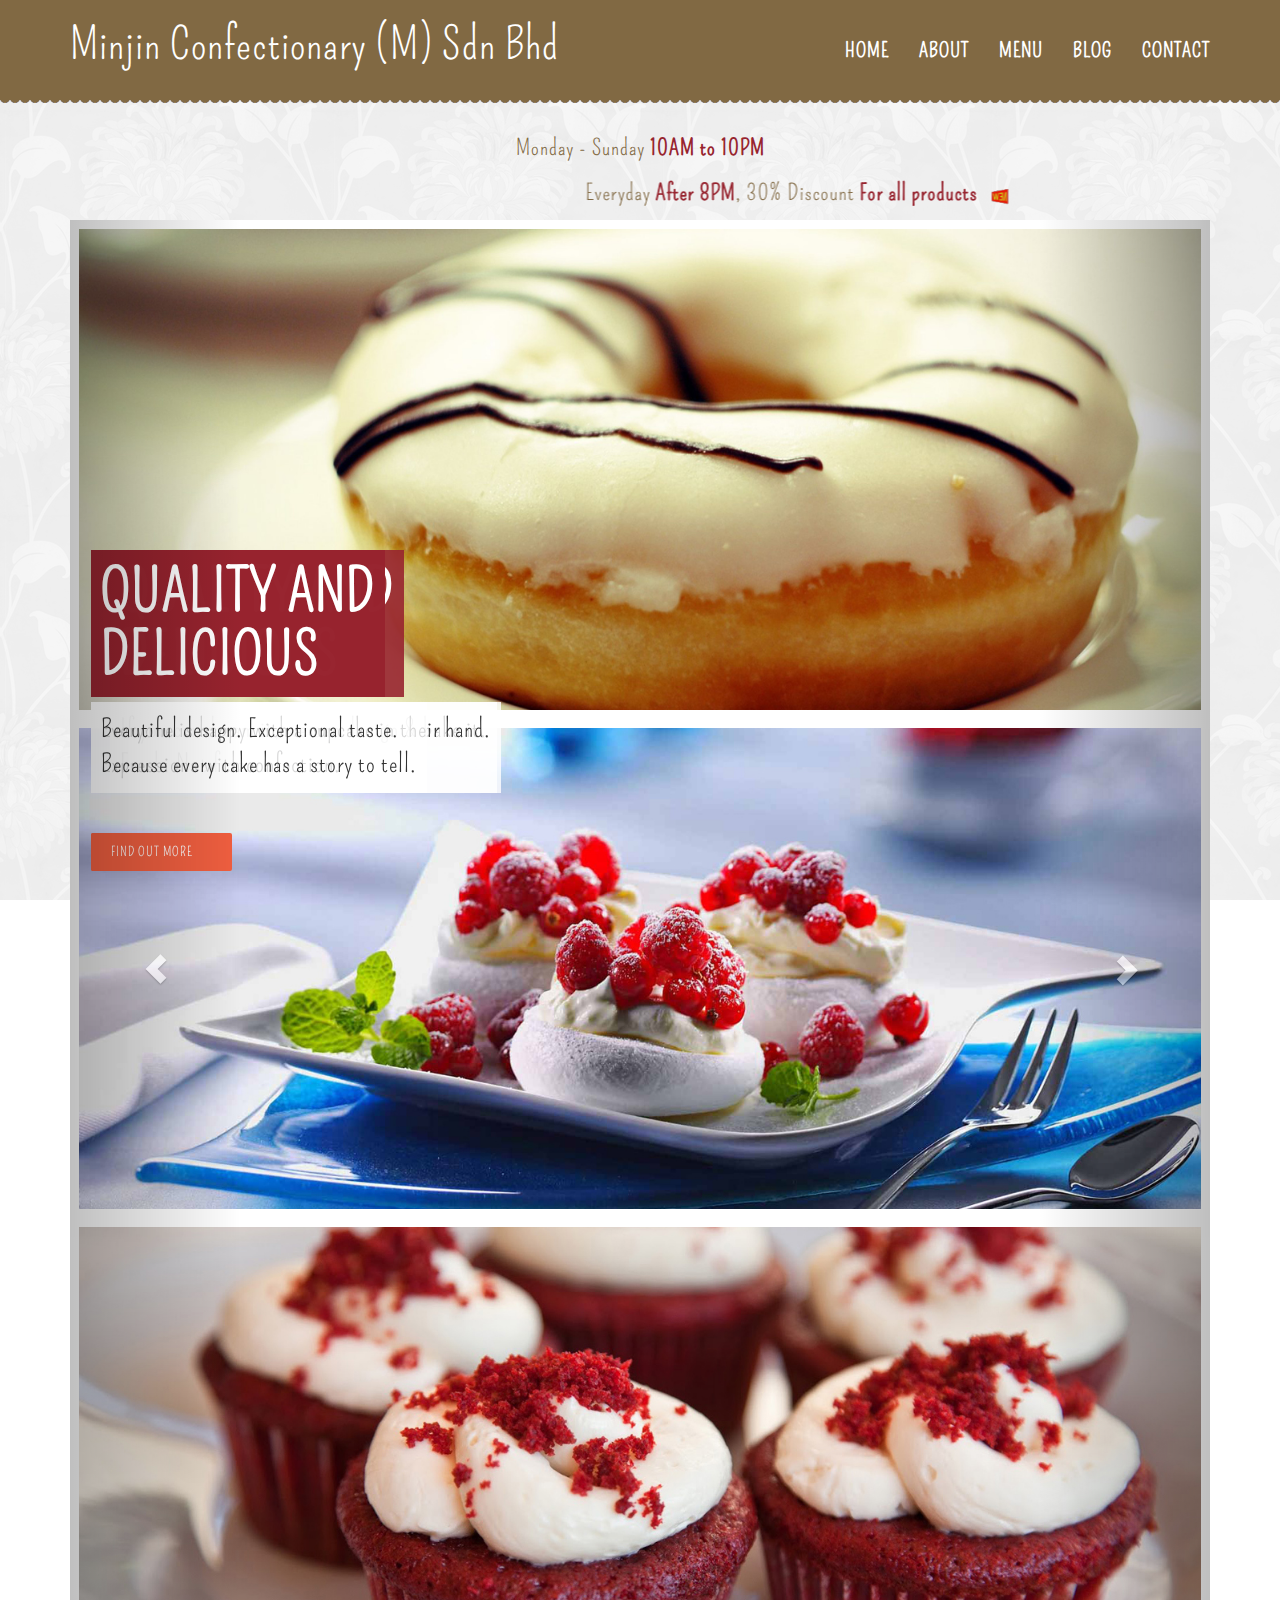
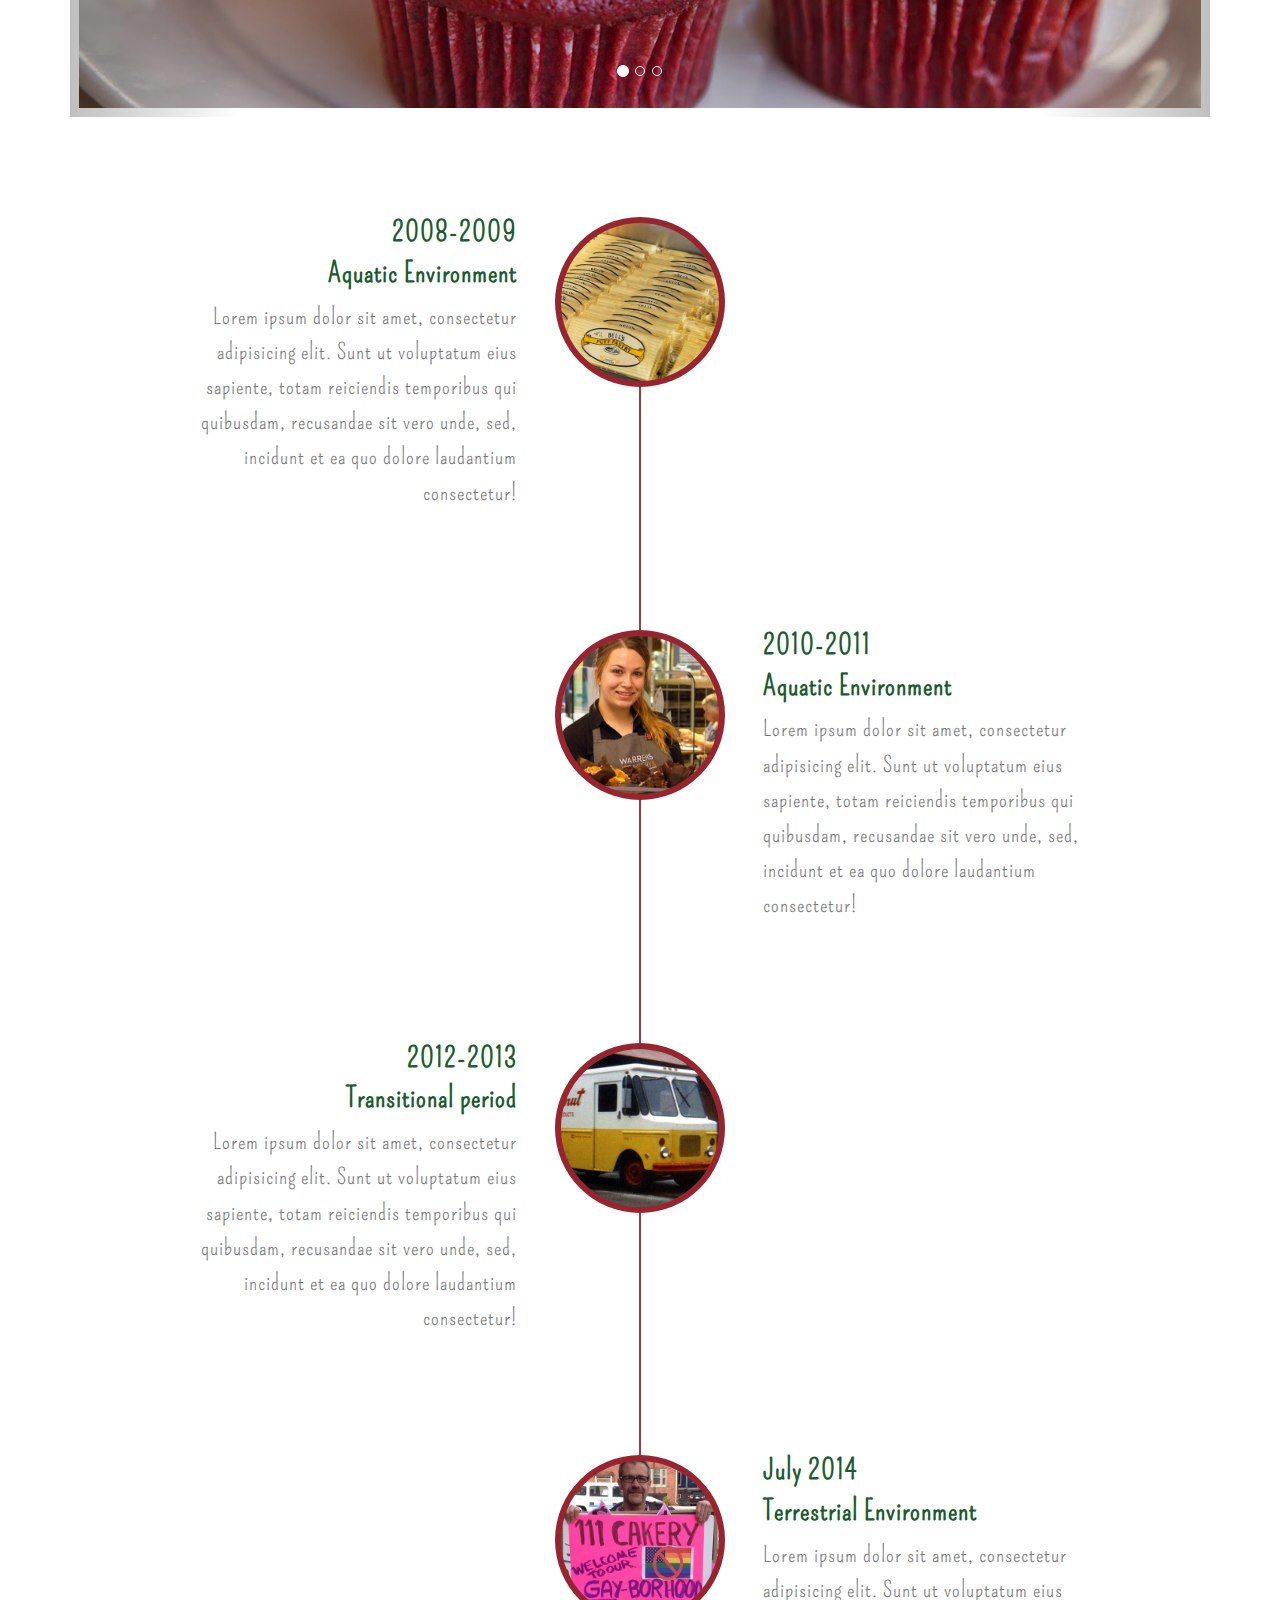
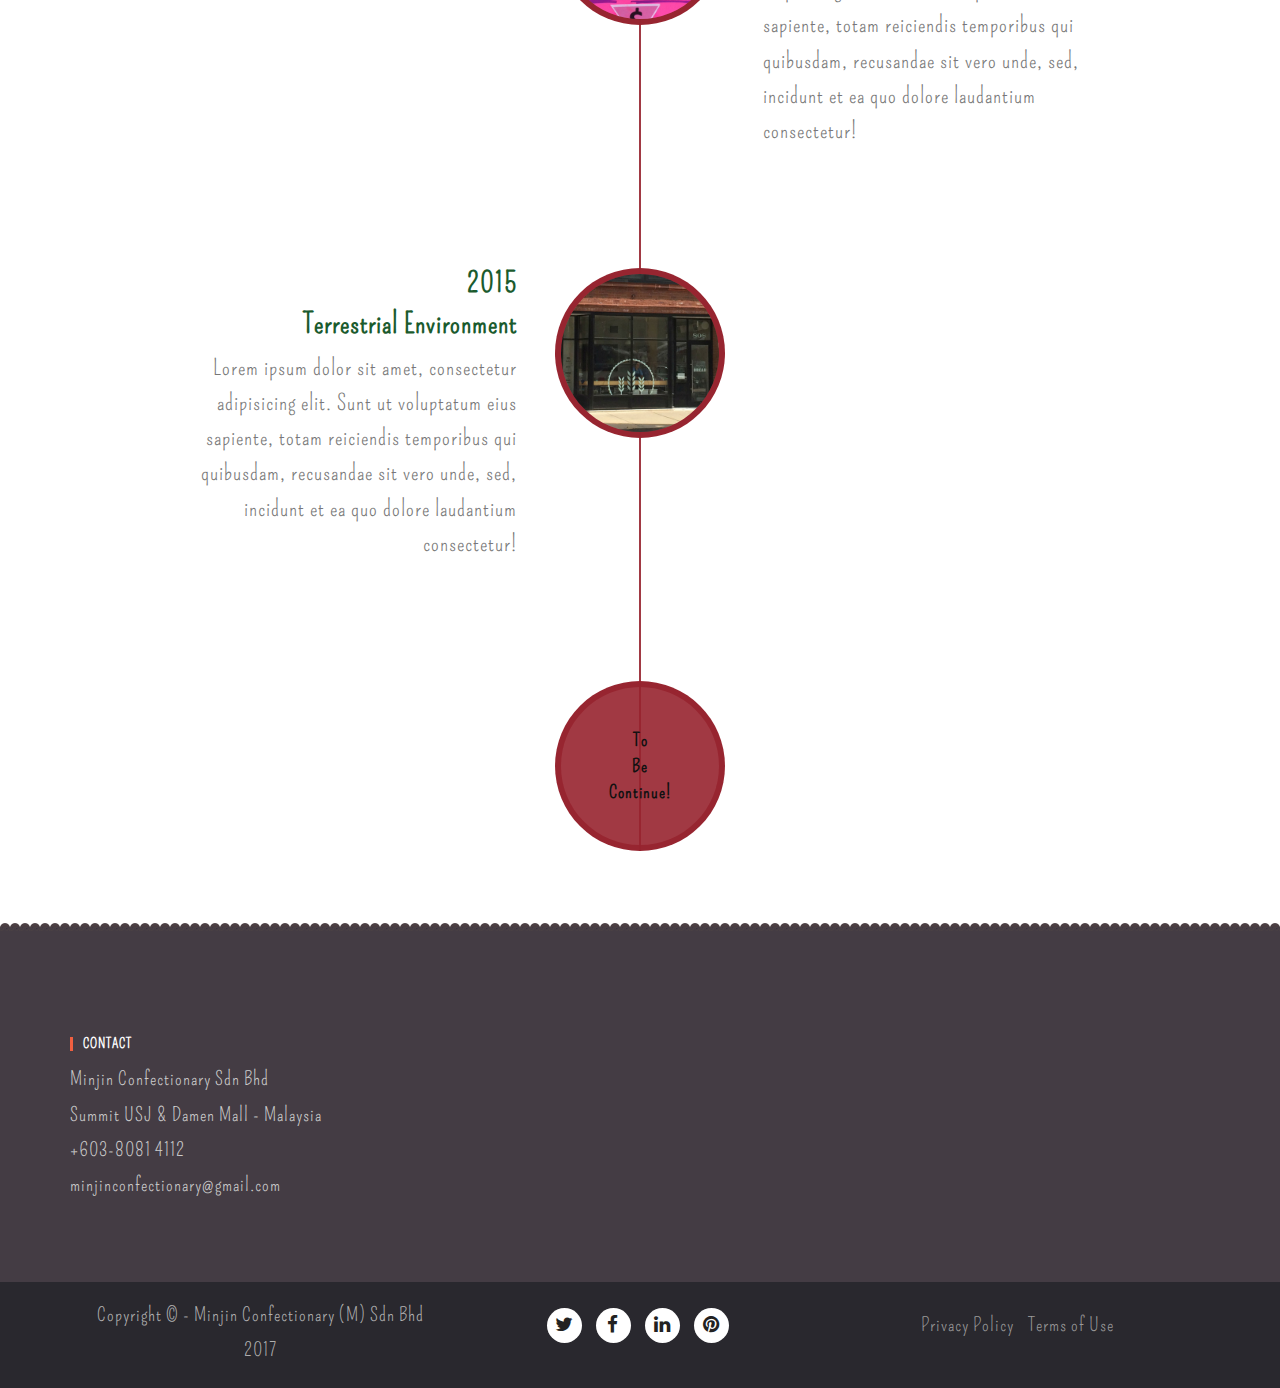
<file: single.html>
<html>
<head>
  <!-- META DATA -->
	<meta charset="utf-8" />
    <meta http-equiv="X-UA-Compatible" content="IE=edge" />
    <meta name="viewport" content="width=device-width, initial-scale=1" />
    <meta name="description" content="Mijnin Confectionary - Buy bithday cakes, Cafe">
    <meta name="author" content="https://www.minjinconfectionary.github.io">

	<title>Minjin Confectionary (M) Sdn Bhd</title>
  
	<!-- Bootstrap Core CSS -->
    <link rel="stylesheet" href="css/bootstrap.min.css"  type="text/css">
	
	<!-- Owl Carousel Assets -->
    <link href="owl-carousel/owl.carousel.css" rel="stylesheet">
    <link href="owl-carousel/owl.theme.css" rel="stylesheet">
	
	<!-- Custom CSS -->
    <link rel="stylesheet" href="css/style.css">
	
	<!-- Custom Fonts -->
    <link rel="stylesheet" href="font-awesome-4.4.0/css/font-awesome.min.css"  type="text/css">
	<link href='http://fonts.googleapis.com/css?family=Asap:400,700' rel='stylesheet' type='text/css'>
	
	<!-- HTML5 Shim and Respond.js IE8 support of HTML5 elements and media queries -->
    <!-- WARNING: Respond.js doesn't work if you view the page via file:// -->
    <!--[if lt IE 9]>
        <script src="js/html5shiv.js"></script>
        <script src="js/respond.min.js"></script>
    <![endif]-->
	
</head>

 <body>


	<!-- /////////////////////////////////////////Navigation -->
    <nav class="navbar navbar-default navbar-fixed-top">
        <div class="container">
            <!-- Brand and toggle get grouped for better mobile display -->
            <div class="navbar-header page-scroll">
                <button type="button" class="navbar-toggle" data-toggle="collapse" data-target="#bs-example-navbar-collapse-1">
                    <span class="sr-only">Toggle navigation</span>
                    <span class="icon-bar"></span>
                    <span class="icon-bar"></span>
                    <span class="icon-bar"></span>
                </button>
                <a class="navbar-brand page-scroll" href="#page-top">Minjin Confectionary (M) Sdn Bhd</a>
            </div>

            <!-- Collect the nav links, forms, and other content for toggling -->
            <div class="collapse navbar-collapse" id="bs-example-navbar-collapse-1">
                <ul class="nav navbar-nav navbar-right">
                     <li class="hidden">
                        <a href="#page-top"></a>
                    </li>
                    <li>
                        <a class="page-scroll" href="index.html">Home</a>
                    </li>
                    <li>
                        <a class="page-scroll" href="single.html">About</a>
                    </li>
                    <li>
                        <a class="page-scroll" href="menu.html">Menu</a>
                    </li>
                    <li>
                        <a class="page-scroll" href="archive.html">Blog</a>
                    </li>
                    <li>
                        <a class="page-scroll" href="contact.html">Contact</a>
                    </li>
                </ul>
            </div>
            <!-- /.navbar-collapse -->
        </div>
        <!-- /.container-fluid -->
    </nav>
	<!-- Navigation -->
	<header class="container">
		<p class="text-center">Monday - Sunday <strong>10AM to 10PM</strong></p>
		<marquee behavior="alternate" direction="left">
			<p align="text-center">Everyday <strong>After 8PM</strong>, 30% Discount <strong>For all products</strong>
			<img src="images/new.gif" alt="" width="30" height="15" border="0"></img></p>
		</marquee>
		<!-- CAROUSEL -->
		<div id="carousel-example-generic" class="carousel slide" data-ride="carousel" data-interval="4000">
			<!-- Indicators -->
			<ol class="carousel-indicators">
				<li data-target="#carousel-example-generic" data-slide-to="0" class="active"></li>
				<li data-target="#carousel-example-generic" data-slide-to="1"></li>
				<li data-target="#carousel-example-generic" data-slide-to="2"></li>
			</ol>
		 
			<!-- Wrapper for slides -->
			<div class="carousel-inner">
				<div class="item active">
					<img src="images/banner1.jpg" alt="...">
					<!-- Static Header -->
					<div class="header-text hidden-xs">
						<div class="header-text hidden-xs">
						<h1>Quality and<br/>Delicious</h1></br>
						<p>If you can dream it, we can design & bake it.<br/>Fresh. Not frozen.</p></br>
						<a href="#" class="btn btn-primary btn-xl page-scroll">Find Out More</a>
					</div><!-- /header-text -->
				</div>
				<div class="item">
					<img src="images/banner2.jpg" alt="...">
					<!-- Static Header -->
					<div class="header-text hidden-xs">
						<h1>Quality and<br/>Delicious</h1></br>
						<p>Everyone is happy with a cupcake in their hand. <br/>Expressions with confection.</p></br>
						<a href="#" class="btn btn-primary btn-xl page-scroll">Find Out More</a>
					</div><!-- /header-text -->
				</div>
				<div class="item">
					<img src="images/banner3.jpg" alt="...">
					<!-- Static Header -->
					<div class="header-text hidden-xs">
						<h1>Quality and<br/>Delicious</h1></br>
						<p>Beautiful design. Exceptional taste. <br/>Because every cake has a story to tell.</p></br>
						<a href="#" class="btn btn-primary btn-xl page-scroll">Find Out More</a>
					</div><!-- /header-text -->
				</div>
			</div>
		 
			<!-- Controls -->
			<a class="left carousel-control" href="#carousel-example-generic" role="button" data-slide="prev">
				<span class="glyphicon glyphicon-chevron-left"></span>
			</a>
			<a class="right carousel-control" href="#carousel-example-generic" role="button" data-slide="next">
				<span class="glyphicon glyphicon-chevron-right"></span>
			</a>
		</div> <!-- Carousel -->
	</header>

	
	<!-- /////////////////////////////////////////Content -->
	<div id="page-content">
		<div id="main-content">
			<div class="container">
				<article>
					<div class="row">
						<div class="col-lg-12">
							<ul class="timeline">
								<li class="blue">
									<div class="timeline-image">
										<img class="img-circle img-responsive" src="images/time-1.jpg" alt="">
									</div>
									<div class="timeline-panel">
										<div class="timeline-heading">
											<h4>2008-2009</h4>
											<h4 class="subheading">Aquatic Environment</h4>
										</div>
										<div class="timeline-body">
											<p class="text-muted">Lorem ipsum dolor sit amet, consectetur adipisicing elit. Sunt ut voluptatum eius sapiente, totam reiciendis temporibus qui quibusdam, recusandae sit vero unde, sed, incidunt et ea quo dolore laudantium consectetur!</p>
										</div>
									</div>
								</li>
								<li class="timeline-inverted red">
									<div class="timeline-image">
										<img class="img-circle img-responsive" src="images/time-2.jpg" alt="">
									</div>
									<div class="timeline-panel">
										<div class="timeline-heading">
											<h4>2010-2011</h4>
											<h4 class="subheading">Aquatic Environment</h4>
										</div>
										<div class="timeline-body">
											<p class="text-muted">Lorem ipsum dolor sit amet, consectetur adipisicing elit. Sunt ut voluptatum eius sapiente, totam reiciendis temporibus qui quibusdam, recusandae sit vero unde, sed, incidunt et ea quo dolore laudantium consectetur!</p>
										</div>
									</div>
								</li>
								<li class="green">
									<div class="timeline-image">
										<img class="img-circle img-responsive" src="images/time-3.jpg" alt="">
									</div>
									<div class="timeline-panel">
										<div class="timeline-heading">
											<h4>2012-2013</h4>
											<h4 class="subheading">Transitional period</h4>
										</div>
										<div class="timeline-body">
											<p class="text-muted">Lorem ipsum dolor sit amet, consectetur adipisicing elit. Sunt ut voluptatum eius sapiente, totam reiciendis temporibus qui quibusdam, recusandae sit vero unde, sed, incidunt et ea quo dolore laudantium consectetur!</p>
										</div>
									</div>
								</li>
								<li class="timeline-inverted yellow">
									<div class="timeline-image">
										<img class="img-circle img-responsive" src="images/time-4.jpg" alt="">
									</div>
									<div class="timeline-panel">
										<div class="timeline-heading">
											<h4>July 2014</h4>
											<h4 class="subheading">Terrestrial Environment</h4>
										</div>
										<div class="timeline-body">
											<p class="text-muted">Lorem ipsum dolor sit amet, consectetur adipisicing elit. Sunt ut voluptatum eius sapiente, totam reiciendis temporibus qui quibusdam, recusandae sit vero unde, sed, incidunt et ea quo dolore laudantium consectetur!</p>
										</div>
									</div>
								</li>
								<li class="green">
									<div class="timeline-image">
										<img class="img-circle img-responsive" src="images/time.jpg" alt="">
									</div>
									<div class="timeline-panel">
										<div class="timeline-heading">
											<h4>2015</h4>
											<h4 class="subheading">Terrestrial Environment</h4>
										</div>
										<div class="timeline-body">
											<p class="text-muted">Lorem ipsum dolor sit amet, consectetur adipisicing elit. Sunt ut voluptatum eius sapiente, totam reiciendis temporibus qui quibusdam, recusandae sit vero unde, sed, incidunt et ea quo dolore laudantium consectetur!</p>
										</div>
									</div>
								</li>
								<li class="timeline-inverted ">
									<div class="timeline-image">
										<h4>To
										<br>Be
										<br>Continue!</h4>
									</div>
								</li>
							</ul>
						</div>
					</div>	
				</article>
			</div>
		</div>
	</div>
	
	<!-- FOOTER -->
	<footer>
		<div class="wrap-footer">
			<div class="container">
				<div class="row"> 
					<div class="wrap-footer">
						<div class="container">
							<div class="row"> 
								<div class="col-footer col-md-3">
									<h2 class="footer-title">CONTACT</h2>
									<span>Minjin Confectionary Sdn Bhd<br>
										Summit USJ & Damen Mall - Malaysia<br></span>
									   <span>+603-8081 4112</span>
									<span>minjinconfectionary@gmail.com</span>
								</div>
							</div>
						</div>
					</div>
				</div>
			</div>
		</div>
		<div class="bottom-footer">
			<div class="container">
				<div class="col-md-4">
						<p>Copyright &copy - Minjin Confectionary (M) Sdn Bhd 2017</a></p>
					</div>
					<div class="col-md-4">
						<ul class="list-inline social-buttons">
							<li><a href="#"><i class="fa fa-twitter"></i></a>
							</li>
							<li><a href="https://www.facebook.com/pages/Minjin-Bakery/136436886710881"><i class="fa fa-facebook"></i></a>
							</li>
							<li><a href="#"><i class="fa fa-linkedin"></i></a>
							</li>
							<li><a href="#"><i class="fa fa-pinterest"></i></a>
							</li>
						</ul>
					</div>
					<div class="col-md-4">
						<ul class="list-inline quicklinks">
							<li><a href="#">Privacy Policy</a>
							</li>
							<li><a href="#">Terms of Use</a>
							</li>
						</ul>
					</div>
				</div>
			</div>
		</div>
	</footer>
  
	<!-- jQuery -->
	<script type="text/javascript" src="js/jquery-2.1.1.js"></script>
	<script type="text/javascript" src="js/bootstrap.min.js"></script>
	
	<!-- Custom Theme JavaScript -->
	<script src="js/agency.js"></script>

	<!-- Plugin JavaScript -->
	<script src="js/jquery.easing.min.js"></script>
	<script src="js/classie.js"></script>
	<script src="js/cbpAnimatedHeader.js"></script>
	
	<!-- carousel -->
	<script src="owl-carousel/owl.carousel.js"></script>
    <script>
    $(document).ready(function() {
      $("#owl-brand").owlCarousel({
        autoPlay: 3000,
        items : 1,
		itemsDesktop : [1199,1],
        itemsDesktopSmall : [979,2],
		navigation: false,
      });
    });
    </script>
	
	<!-- Google Map -->
	<script>
		$('.maps').click(function () {
		$('.maps iframe').css("pointer-events", "auto");
	});

	$( ".maps" ).mouseleave(function() {
	  $('.maps iframe').css("pointer-events", "none"); 
	});
	</script>
</body>
</html>
</file>
<file: css/style.css>
/*
Free Bootstrap Themes : https://www.365bootstrap.com
*/


/* ==== Google font ==== */
@import url(https://fonts.googleapis.com/css?family=Pompiere);

/* ---------------------------------------------------------------------------- */
/* ------------------------------------Html-Body------------------------------- */
/* ---------------------------------------------------------------------------- */
body {font-family: 'Pompiere', cursive;color: #333;background: rgba(0, 0, 0, 0) url("../images/bg.png") repeat fixed 0 0;font-size: 22px;line-height: 1.6em;font-weight: 400;letter-spacing: 1px;}
html, body {width:100%; padding:0; margin:0;}

::-moz-selection{background:#816943;color:#fff;text-shadow:none}
::selection{background:#816943;color:#fff;text-shadow:none}
/* ---------------------------------------------------------------------------- */
/* ---------------------------------------------------------------------------- */
/* ---------------------------------------------------------------------------- */
html { -webkit-text-size-adjust: none;}
.video embed,.video object,.video iframe { width: 100%;  height: auto;}
img{max-width:100%;	height: auto;width: auto\9; /* ie8 */}

h1 {font-size: 38px;}
h2 {font-size: 36px;}
h3 {font-size: 32px;}
h4 {font-size: 28px;}
h5 {font-size: 24px;}
h6 {font-size: 20px;}

h1,h2,h3,h4,h5,h6 {font-weight: 600;color: #111;}

p { color:#816943;}

a {
   color: #17B3E8;
   -webkit-transition: all .2s ease-in-out;
   -moz-transition: all .2s ease-in-out;
   transition: all .2s ease-in-out;
}

a:hover,
a:focus {color: #666;text-decoration: none;}

input:not([type]), input[type="color"], input[type="email"], input[type="number"], input[type="password"], input[type="tel"], input[type="url"], input[type="text"], input[type="search"], textarea, .form-control, select {
    border: 2px solid #E7E7E7;
    border-radius: 0 0 0 0;
    box-shadow: none;
    color: #999999;
    display: block;
    font-size: 20px;
    font-weight: normal;
    height: 40px;
    line-height: 1.2;
    margin: 10px 0;
    outline: medium none;
    padding: 7px 10px 4px;
    transition: border-color 0.2s ease-in-out 0s, color 0.2s ease-in-out 0s;
    width: 100%;
	background-color: transparent;
    border: 2px solid #444444;
}

.f-right{float: right;}
.f-left{float: left;}
.t-center{text-align: center; margin: 0 auto;}
.t-right{text-align: right;}
.t-left{text-align: left;}

.post{}
.post:after, .post:before, article:after, article:before, section:after, section:before{clear: both; content: '\0020'; display: block; visibility: hidden; width: 0; height: 0;}

.clear{content: "\0020"; display: block; height: 0; clear: both; visibility: hidden; }
.clearfix:after, .clearfix:before{clear: both; content: '\0020'; display: block; visibility: hidden; width: 0; height: 0;}

.no-gutter > [class*=col-] {
    padding-right: 0;
    padding-left: 0;
}

.text-primary {
    color: #f05f40;
}

.hr {
    display: inline-block;
    position: relative;
}
.hr::before, .hr::after {
    background: #c1bbb3 none repeat scroll 0 0;
    content: "";
    height: 1px;
    position: absolute;
    top: 50%;
    transform: translateY(-50%);
    width: 121px;
}
.hr::after {
    right: -139px;
}
.hr::before {
    left: -139px;
}
@media(max-width:767px){
	.hr::before,.hr::after{display: none;}
}
/* ---------------------------------------------------------------------------- */
/* ----------------------------------Navbar------------------------------------ */
/* ---------------------------------------------------------------------------- */
.navbar-default .navbar-nav > .active > a, .navbar-default .navbar-nav > .active > a:hover, .navbar-default .navbar-nav > .active > a:focus{background: none;}
.navbar-default {border-color: transparent;background-color: #816943;}
.navbar-default .navbar-brand {color: #fff;}
.navbar-default .navbar-brand:hover,
.navbar-default .navbar-brand:focus,
.navbar-default .navbar-brand:active,
.navbar-default .navbar-brand.active {color: #fec503;}

.navbar-default .navbar-collapse {border-color: rgba(255,255,255,.02);}

.navbar-default .navbar-toggle {border: none;background-color: #fff;}
.navbar-default .navbar-toggle span.icon-bar{background-color: #816943;}
.navbar-default .navbar-toggle:hover,
.navbar-default .navbar-toggle:focus {background-color: #fff;}

.navbar-default .nav li a {text-transform: uppercase;font-weight: bold;color: #fff;font-size: 20px;margin-top: 5px;}
.navbar-default .nav li a:hover,
.navbar-default .nav li a:focus {outline: 0;color: #fff;}

.navbar-default .navbar-nav>.active>a {border-radius: 0;color: #fff;background: none;}
.navbar-default .navbar-nav>.active>a:hover,
.navbar-default .navbar-nav>.active>a:focus {}

@media(min-width:768px) {
    .navbar-default {
        padding: 20px 0;
        border: 0;
       background:#816943;
        -webkit-transition: padding .3s;
        -moz-transition: padding .3s;
        transition: padding .3s;
    }
	
	.navbar-default:after{ 
	background: rgba(0, 0, 0, 0) url("../images/brdr1.png") repeat-x scroll 0 0;
    bottom: -8px;
    content: "";
    height: 8px;
    left: 0;
    position: absolute;
    right: 0;
    width: 100%;}
	
    .navbar-default .navbar-brand {
        font-size: 2em;
        -webkit-transition: all .3s;
        -moz-transition: all .3s;
        transition: all .3s;
    }
    .navbar-default.navbar-shrink {
        padding: 0;
        background: #816943;
		border-bottom: 1px solid #eee;
    }
	
	.navbar-default.navbar-shrink .nav li a{color: #fff;}
	.navbar-default.navbar-shrink .nav li a:hover,
	.navbar-default.navbar-shrink .nav li a:focus
	{color: #F05F40;}
	
    .navbar-default.navbar-shrink .navbar-brand {
        font-size: 1.5em;
    }
}

header{margin-top: 130px;}
@media(max-width:767px){
	header{margin-top: 90px;}
}
header strong{color: #97242f;}

/* Carousel Header Styles */
.carousel-inner img {border: 9px solid #fff;}

.header-text {position: absolute;top: 22%;left: 1.8%;right: auto;width: 96.66666666666666%;color: #fff;}
.header-text h1{margin: 0;text-transform: uppercase;font-weight: bold;color: #fff;font-size: 58px;background: rgba(151, 36, 47, 0.9);display:inline-block;padding: 10px;}
.header-text p{margin: 5px 0 40px;padding: 10px;font-size: 25px;font-weight: 300;color: #333;background: rgba(255,255,255,.8);display:inline-block;}
.header-text .btn-primary{background-color: #F05F40;border:none;padding: 10px 20px;}


/* ---------------------------------------------------------------------------- */
/* ---------------------------------Content------------------------------------ */
/* ---------------------------------------------------------------------------- */	
#page-content{}

/* ---HomePage--- */
.box-content {padding: 70px 0;}
.heading{margin-bottom: 40px; text-align: center;}
.heading h2{color: #5D5454;text-transform: uppercase;font-size: 55px;margin-bottom: 25px;}
.heading .intro{font-size: 30px;font-weight: bold;}
.box-content.box-style-1{background-color: #fff;}
.box-content.box-style-2{background: url("../images/bg-2.jpg") no-repeat;}
.box-content.box-style-3{background: url("../images/bg-3.jpg") no-repeat fixed;}


.box-content.box-1 {text-align: center;}


.box-content.box-2 {}

.box-content.box-3{color: #fff !important;}
.box-content.box-3 .hr::before, .box-content.box-3 .hr::after {
background: #fff}
.box-content.box-3 img{background-color: rgba(0, 0, 0, 0.5);padding: 8px;border: 1px solid #777;margin-bottom: 20px;}
.box-content.box-3 p{display: block;font-weight: bold;color: #fff !important;}


.box-content.box-4 .service{margin-bottom: 20px;text-align: center;background:#EAE4D8;padding: 20px;border-top:5px solid #DA251D;-webkit-box-shadow: 0px 56px 36px -60px #121D12; -moz-box-shadow: 0px 56px 36px -60px #121D12; -o-box-shadow: 0px 56px 36px -60px #121D12;}
.box-content.box-4 .service h3{color: #363638;font-size:25px;text-transform:uppercase;}
.box-content.box-4 .service img{display: inline-block;margin-bottom:10px;}

.post {margin-bottom: 30px;}
.post:after, .post:before{clear: both; content: '\0020'; display: block; visibility: hidden; width: 0; height: 0;}
.post:last-child {margin-bottom: 0;}
.post:after, .post:before{clear: both; content: '\0020'; display: block; visibility: hidden; width: 0; height: 0;}
.post .wrapper {display: inline-block;text-align: left;}
.post .wrapper p{display: inline-block;}

.box-content.box-5 {color: #fff;}
.box-content.box-5 .hr::before, .box-content.box-5 .hr::after {
background: #fff}
.box-content.box-5 input {background-color: #fff;border-color: #fff;font-size: 22px;padding: 8px 10px 5px;}
.box-content.box-5 textarea {background-color: #fff;border-color: #fff;height: 240px;font-size: 22px;}
/* ----------------- */
/* ---MainContent--- */
#main-content {background: #fff;margin-top: 30px;}

article{padding: 70px 0 70px;}
article:after, article:before{clear: both; content: '\0020'; display: block; visibility: hidden; width: 0; height: 0;}
article .info {margin: 5px 0 10px 0;}
article .info span{display: block;}
article .info a{color: #17B3E8;text-decoration: none;}
article .info a:hover {color:#000;}
article h1 {font-size: 30px;}
article h2 {font-size: 22px;}
article img{width:auto;}


/* ----------------- */
/* -----SideBar----- */
#sidebar{}

.widget{margin:0 0px 30px 0px;}
.widget:after, .widget:before{clear: both; content: '\0020'; display: block; visibility: hidden; width: 0; height: 0;}
.widget ul li{list-style:none;}
.widget .heading {border-bottom: 1px solid #333333; margin: 20px 0;}
.widget .heading h4 {font-size: 25px;}
.widget .content {margin-top:30px;}

.widget.wid-about {}
.widget.wid-about img{max-height:350px;width: 100%;margin-bottom:30px;}

   
.widget.wid-posts {}
.widget.wid-posts .post{}
.widget.wid-posts .post:after, .widget.wid-posts .post:before{clear: both; content: '\0020'; display: block; visibility: hidden; width: 0; height: 0;}
.widget.wid-posts img{float: left; margin: 15px 10px; width: 100px;}
.widget.wid-posts .wrapper {vertical-align: middle;text-align: left;padding-bottom: 7px;margin-top: 5px;display: inline-block;}
.widget.wid-posts .wrapper h5{font-size: 20px;}

.widget.wid-archive {}
.widget.wid-archive select {margin: 5px 0;height: 40px;width: 100%;padding-left: 10px;font-family: "Noto Serif",serif;font-size: 16px; background-color: #e9e9e9;color: #777777;border: none;}

.widget.wid-gallery {}
.widget.wid-gallery img{margin-bottom: 30px;max-width: 100%;}

.widget.wid-related {background-color: #fff;margin: 20px 0;}
.widget.wid-related img{ max-width: 243px; width: 100%;}
.widget.wid-related h4{margin-top: 10px;font-size:20px;}

/* ---------------------------------------------------------------------------- */
/* ----------------------------------Footer------------------------------------ */
/* ---------------------------------------------------------------------------- */
footer{color: #ccc;font-size: 19px;position: relative;}
footer:before{background: rgba(0, 0, 0, 0) url("../images/brdr2.png") repeat-x scroll 0 0;
    content: "";
    height: 8px;
    left: 0;
    position: absolute;
    right: 0;
    top: -8px;
    width: 100%;}
footer ul {padding: 0;margin-top: 10px;}
footer ul li{list-style: none;}
footer a {color: #999;}
footer a:hover {color: #fff;text-decoration: underline;}	

footer .col-footer{margin: 10px 0 30px;}


footer .wrap-footer{padding:50px 0 25px;background-color: #443C44;}
footer .bottom-footer{background-color: #29282E;text-align: center;padding: 15px 0px 10px;}
footer .bottom-footer p{color: #b1b1b1;}
footer ul.social-buttons li a{display: block;width: 35px;height: 35px;border-radius: 100%;color: #222;background-color: #fff;transition-duration: 0.4s;}
footer ul.social-buttons li a:hover{background-color: #816943;color: #fff;}
footer ul.social-buttons li a i{margin-top: 7px;}

.footer-title:before {background-color: #F05F40;content: "";height: 1em;left: 0;margin-top: -0.5em;position: absolute;top: 50%;width: 3px;}
.footer-title {display: block;font-weight: bold;letter-spacing: 1px;margin-top: -5px;padding-left: 13px;position: relative;text-transform: uppercase;font-size: 14px;color: #fff;}

.footer-tags a{color: #ccc; border: 1px solid #999; padding: 4px 10px;line-height: 2.2;font-size: 15px;text-transform: capitalize;}
.footer-tags a:hover{color: #fff;text-decoration: none;}

.widget_recent_entries li{
    border-bottom: 1px solid rgba(255, 255, 255, 0.1);
    color: #ccc;
    margin-bottom: 0;
    padding: 15px 0 16px;
    text-transform: uppercase;
}
.widget_recent_entries li:last-child{
	 border-bottom: none;
}
 .widget_recent_entries li a:before {
    content: "";
    font-family: "FontAwesome";
    left: 0;
    line-height: 1;
    margin-top: -5px;
    position: absolute;
    top: 50%;
}
.widget_recent_entries li a {font-weight:bold;text-transform:uppercase;color:rgba(153,153,153,1.0);display:inline-block;position:relative;padding-left:14px;letter-spacing:1px;font-size: 10px;}
/* ---------------------------------------------------------------------------- */
/* -------------------------------------Contact-------------------------------- */
/* ---------------------------------------------------------------------------- */
.contact h2{font-size: 34px; font-weight: 500;letter-spacing: 3px;padding-top: 20px ;text-align: center;}

#contact_form {padding:25px;}

#ff label {cursor:pointer;margin:px 0;display:block;font-weight:bold;}
#ff input {display:block;width:100%;color:#000;padding:10px;margin: 5px 0 25px 0;}
#ff textarea {display:block;width:100%;height:200px;background-color:#fff; color:#000;padding:10px;margin: 5px 0 25px 0;}

#ff .sendButton {border: none;cursor:pointer;background-color: #000;-webkit-border-radius:3px;-moz-border-radius:3px;border-radius:3px;;width:100px;color:#ffffff;}
#ff .sendButton:hover {background-color: #333;}

.message{text-align: center;}
.message .wrap{	padding: 50px; background: #ffffff; border: 1px solid #333333;display: inline-block;border-radius: 5px;	-webkit-border-radius: 5px; -moz-border-radius: 5px;-khtml-border-radius: 5px;}
.message .text{font-size: 35px;	margin-bottom: 30px;}

/* ---------------------------------------------------------------------------- */
/* ------------------------------------Button---------------------------------- */
/* ---------------------------------------------------------------------------- */
.btn {
	border-radius: 2px;
	position: relative;
	display: inline-block;
	outline: none;
	color: #fff;
	text-decoration: none;
	text-transform: uppercase;
	letter-spacing: 1px;
	font-weight: 400;	
	text-shadow: 0 0 1px rgba(255,255,255,0.3);
	font-size: 13px;
}
a.btn:focus{outline: 0;}

.btn-1 {background-color: #816943;}
.btn-1:hover{background-color: #665335;color: #fff;}

.btn-skin {padding: 7px 25px;line-height: 26px;font-weight: bold;background-color: #816943;}
.btn-skin:hover{background-color: #665335;color: #fff;}

/* ---------------------------------------------------------------------------- */
/* -------------------------------Item-Effect---------------------------------- */
/* ---------------------------------------------------------------------------- */	
.item-container {
	position: relative;
	overflow: hidden;
	display: inline-block;
	text-align: center;
	border: 1px solid #ccc;
	padding: 7px;
	background-color: #fff;
	vertical-align: top;
	margin-bottom: 20px;
	box-sizing: border-box;
	-moz-box-sizing: border-box;
	-webkit-box-sizing: border-box;
}
.item-container img {
	display: block;
	width: 100%;
	height: auto;
}
.item-container .item-caption {
	position: absolute;
	top: 0;
	right: 0;
	bottom: 0;
	left: 0;
	z-index: 10;
	background: none;
	width: 100%;
	height: 100%;
	padding: 35px 30px;
	position: absolute;
	-webkit-transition: 0.6s;transition: 0.6s;
}
.item-caption:hover{opacity: 0.9;}

.item-caption:after,
.item-caption:before {
border: 1px solid rgba(255, 255, 255, 0.7);bottom: 1em;content: '';left: 1em;opacity: 0;position: absolute;right: 1em;top: 1em;
-webkit-transform: scale(1.5);-ms-transform: scale(1.5);transform: scale(1.5);-webkit-transition: 0.6s 0.2s;transition: 0.6s 0.2s;
}
.item-caption:before {border-bottom: none;border-top: none;left: 2em;right: 2em;}
.item-caption:after {border-left: none;border-right: none;bottom: 2em;top: 2em;}
.item-caption:hover:after,
.item-caption:hover:before {-webkit-transform: scale(1);-ms-transform: scale(1);transform: scale(1);opacity: 1;}

.item-caption-inner {
	display: table;
	width: 100%;
	height: 100%;
}
.item-caption-inner1 {
	display: table-cell;
	width: 100%;
	height: 100%;
	vertical-align: middle;
}
.item-container .item-caption h3, .item-container .item-caption span{
	display: block;
	text-align: center;
	color: #fff;
	display: none;
}
.item-container .item-caption h3{
	font-size: 35px;
	letter-spacing: 2px;
	margin-bottom : 0;
}
.item-container .item-caption span{
	font-size: 22px;
}

.item-container:hover .item-caption {
	background: rgba(41, 128, 185, 0.7);
}
.item-container:hover .item-caption h3, .item-container:hover .item-caption span{
	display: block;
}

/* ---------------------------------------------------------------------------- */
/* -------------------------------Owl-Carusel---------------------------------- */
/* ---------------------------------------------------------------------------- */
.owl-pagination{margin-top: 20px;}


.box-archive {color: #3F3F3F; margin-bottom: 30px; border: 1px solid #bbb;}
.box-archive h3{margin: 0;margin-bottom: 5px;}
.box-archive img{border: none; width: 100%;}
.box-archive div{padding: 0;}
.box-archive .wrapper{padding: 10px 15px;}
.box-archive .wrapper p{font-size: 20px;line-height: 1.3;}


@media only screen and (max-width: 767px) {.box-archive{text-align: center;}}



.timeline {position: relative;padding: 0;list-style: none;}
.timeline:before {content: "";position: absolute;top: 0;bottom: 0;left: 40px;width: 2px;margin-left: -1.5px;background: rgba(151, 36, 47, 0.9);}
.timeline>li {position: relative;margin-bottom: 50px;min-height: 50px;}
.timeline>li:before,
.timeline>li:after {content: " ";display: table;}
.timeline>li:after {clear: both;}
.timeline>li .timeline-panel {float: right;position: relative;width: 100%;padding: 0 20px 0 100px;text-align: left;}
.timeline>li .timeline-panel:before {right: auto;left: -15px;border-right-width: 15px;border-left-width: 0;}
.timeline>li .timeline-panel:after {right: auto;left: -14px;border-right-width: 14px;border-left-width: 0;}
.timeline>li .timeline-image {z-index: 100;position: absolute;left: 0;width: 80px;height: 80px;margin-left: 0;border: 6px solid rgba(151, 36, 47, 0.9);border-radius: 100%;text-align: center;color: #fff;background: rgba(151, 36, 47, 0.9);}
.timeline>li .timeline-image h4 {margin-top: 12px;font-size: 10px;line-height: 14px;}
.timeline>li.timeline-inverted>.timeline-panel {float: right;padding: 0 20px 0 100px;text-align: left;}
.timeline>li.timeline-inverted>.timeline-panel:before {right: auto;left: -15px;border-right-width: 15px;border-left-width: 0;}
.timeline>li.timeline-inverted>.timeline-panel:after {right: auto;left: -14px;border-right-width: 14px;border-left-width: 0;}
.timeline>li:last-child {margin-bottom: 0;}
.timeline .timeline-heading h4 {margin-top: 0;color: inherit;color: #1B5B2E;}
.timeline .timeline-heading h4.subheading {text-transform: none;}
.timeline .timeline-body>p,
.timeline .timeline-body>ul {margin-bottom: 0;}

@media(max-width:767px) {
	.timeline>li .timeline-image img{
       
    }
}
@media(min-width:768px) {
    .timeline:before {
        left: 50%;
    }
    .timeline>li {
        margin-bottom: 100px;
        min-height: 100px;
    }
    .timeline>li .timeline-panel {
        float: left;
        width: 41%;
        padding: 0 20px 20px 30px;
        text-align: right;
    }
    .timeline>li .timeline-image {
        left: 50%;
        width: 100px;
        height: 100px;
        margin-left: -50px;
    }
	.timeline>li .timeline-image img{
        
    }
    .timeline>li .timeline-image h4 {
        margin-top: 16px;
        font-size: 13px;
        line-height: 18px;
    }
    .timeline>li.timeline-inverted>.timeline-panel {
        float: right;
        padding: 0 30px 20px 20px;
        text-align: left;
    }
}
@media(min-width:992px) {
    .timeline>li {
        min-height: 150px;
    }
    .timeline>li .timeline-panel {
        padding: 0 20px 20px;
    }
    .timeline>li .timeline-image {
        width: 150px;
        height: 150px;
        margin-left: -75px;
    }
	.timeline>li .timeline-image img{
       
    }
    .timeline>li .timeline-image h4 {
        margin-top: 30px;
        font-size: 18px;
        line-height: 26px;
    }
    .timeline>li.timeline-inverted>.timeline-panel {
        padding: 0 20px 20px;
    }
}
@media(min-width:1200px) {
    .timeline>li {
        min-height: 170px;
    }
    .timeline>li .timeline-panel {
        padding: 0 20px 20px 100px;
    }
    .timeline>li .timeline-image {
        width: 170px;
        height: 170px;
        margin-left: -85px;
    }
	.timeline>li .timeline-image img{
        
    }
    .timeline>li .timeline-image h4 {
        margin-top: 40px;
    }
    .timeline>li.timeline-inverted>.timeline-panel {
        padding: 0 100px 20px 20px;
    }
}
/* ---------------------------------------------------------------------------- */
/* --------------------------------Google-Map---------------------------------- */
/* ---------------------------------------------------------------------------- */
.maps iframe{
    pointer-events: none;
}
</file>
